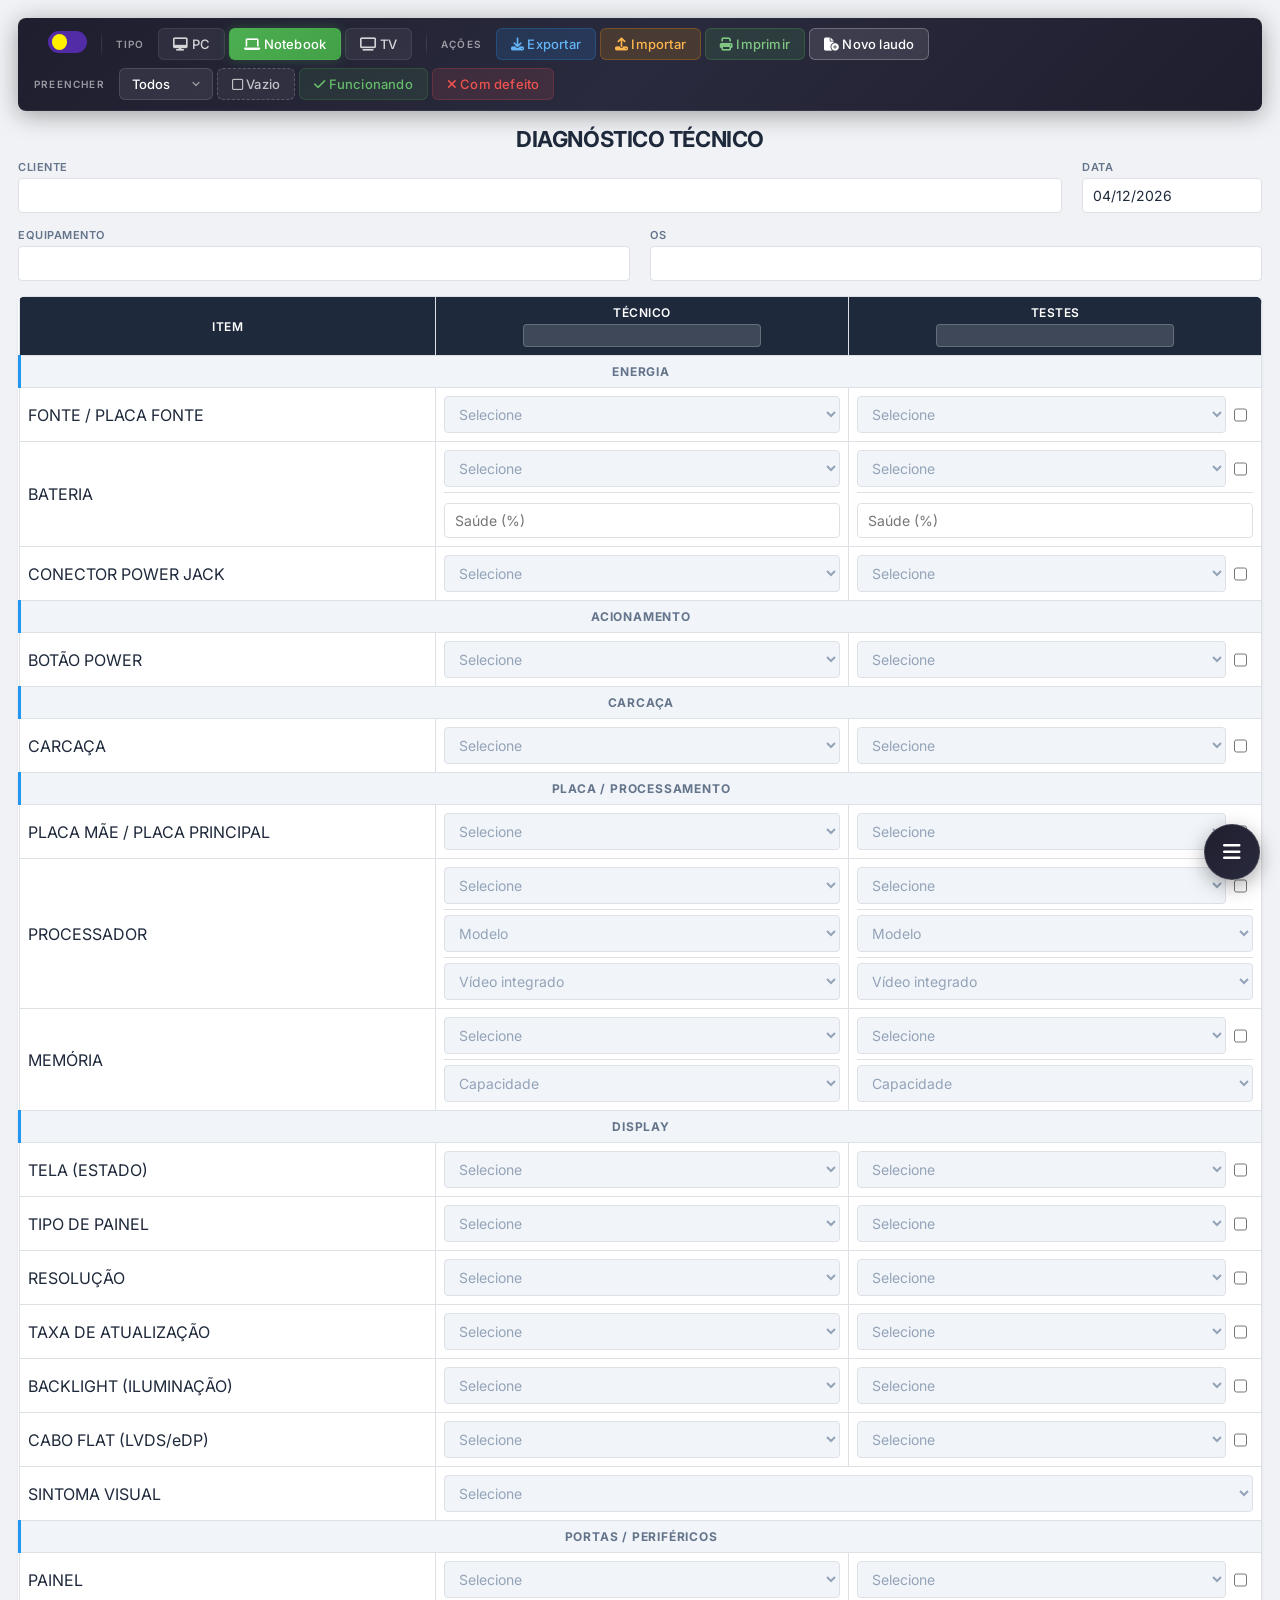
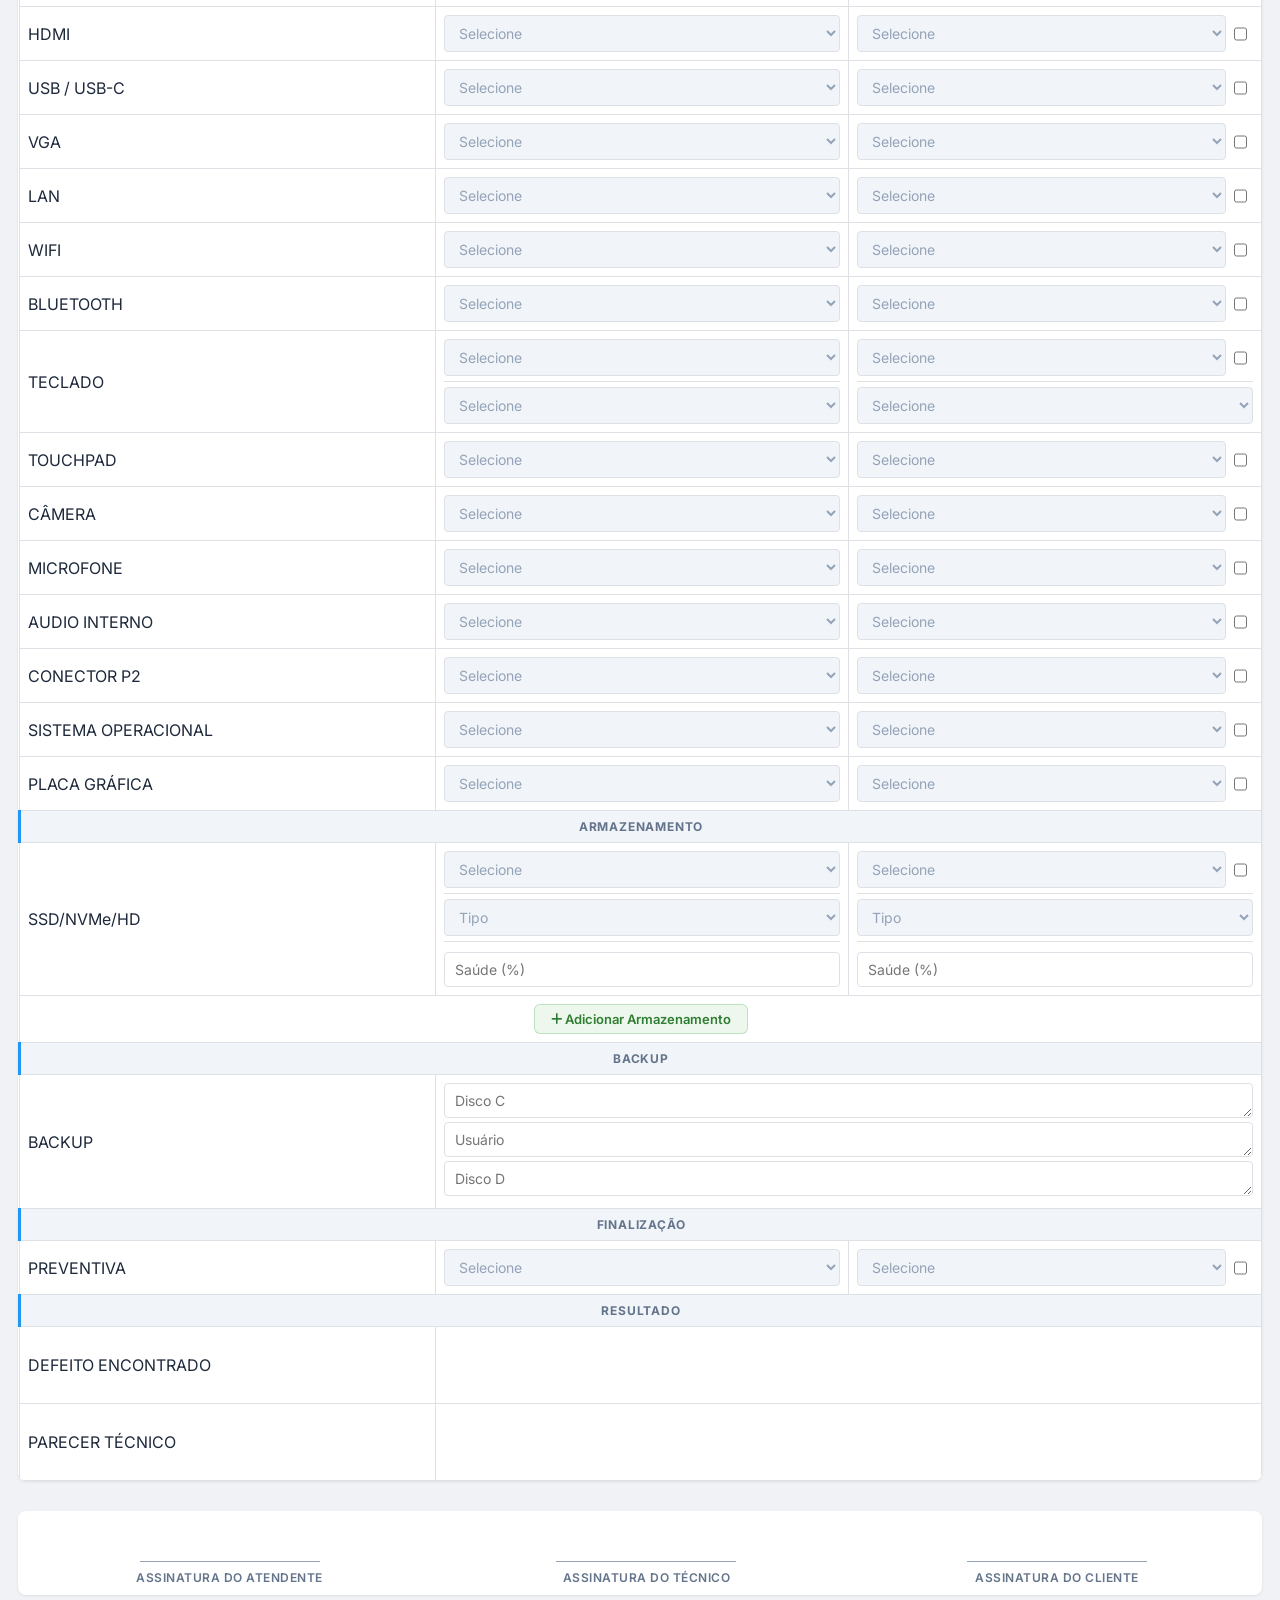
<file: index.html>
<!DOCTYPE html>
<html lang="pt-BR">

<head>


  <meta charset="UTF-8" />
  <meta name="viewport" content="width=device-width, initial-scale=1.0" />

  <title>Diagnóstico Técnico</title>
  
  <link rel="preconnect" href="https://fonts.googleapis.com">
  <link rel="preconnect" href="https://fonts.gstatic.com" crossorigin>
  <link href="https://fonts.googleapis.com/css2?family=Inter:wght@400;500;600;700&display=swap" rel="stylesheet">
  <link rel="stylesheet" href="https://cdnjs.cloudflare.com/ajax/libs/font-awesome/6.4.0/css/all.min.css">
  <link rel="stylesheet" href="style.css" />


</head>

<body>

  <!-- APP BAR (Oculta na impressão) -->
  <div class="app-bar" id="appBar">

    <!-- Grupo: Tema (Esquerda Total) -->
    <div class="app-bar-group app-bar-tema">
      <label class="switch" title="Trocar Tema">
        <input type="checkbox" id="themeSwitch" onchange="toggleDarkMode()">
        <span class="slider"></span>
      </label>
    </div>

    <div class="app-bar-separator"></div>

    <!-- Grupo: Tipo de Equipamento -->
    <div class="app-bar-group">
      <span class="app-bar-label">Tipo</span>
      <button onclick="mudarModo('pc')" id="btn-pc"><i class="fa-solid fa-desktop"></i> PC</button>
      <button onclick="mudarModo('notebook')" id="btn-notebook"><i class="fa-solid fa-laptop"></i> Notebook</button>
      <button onclick="mudarModo('tv')" id="btn-tv"><i class="fa-solid fa-tv"></i> TV</button>
    </div>

    <div class="app-bar-separator"></div>

    <!-- Grupo: Ações (Salvar, Imprimir, PDF) -->
    <div class="app-bar-group">
      <span class="app-bar-label">Ações</span>
      <button class="btn-exportar" onclick="exportarJSON()"><i class="fa-solid fa-download"></i> Exportar</button>
      <input type="file" id="importFile" accept=".json,.txt,application/json,text/plain" hidden onchange="importarJSON(event)">
      <button class="btn-importar" onclick="document.getElementById('importFile').click()"><i class="fa-solid fa-upload"></i> Importar</button>
      <button class="btn-imprimir" onclick="imprimir()"><i class="fa-solid fa-print"></i> Imprimir</button>
      <button class="btn-novo" onclick="novoLaudo()"><i class="fa-solid fa-file-circle-plus"></i> Novo laudo</button>
      
    </div>

    <div class="app-bar-separator"></div>

    <!-- Grupo: Preenchimento Rápido -->
    <div class="app-bar-group grow">
      <span id="appBarAviso" class="app-bar-aviso" hidden>
        <i class="fa-solid fa-triangle-exclamation"></i> Incompleto
      </span>
      <span class="app-bar-label">Preencher</span>
      <select id="colunaSelect" onchange="sincronizarColunaFab()">
        <option value="0">Todos</option>
        <option value="1">Técnico</option>
        <option value="2">Testes</option>
      </select>
      <button class="btn-vazio" onclick="preencherColunaApp('Selecione')"><i class="fa-regular fa-square"></i> Vazio</button>
      <button class="btn-ok" onclick="preencherColunaApp('Funcionando')"><i class="fa-solid fa-check"></i> Funcionando</button>
      <button class="btn-defeito" onclick="preencherColunaApp('Com defeito')"><i class="fa-solid fa-xmark"></i> Com defeito</button>
    </div>

  </div>

  <h1>DIAGNÓSTICO TÉCNICO</h1>

  <!-- DADOS DO CLIENTE -->
  <div class="topo">
    <div>
      <label>CLIENTE</label>
      <input type="text" class="save" id="clienteField" data-id="campo_1">
    </div>

    <div class="campo-data">
      <label>DATA</label>
      <input type="text" class="save" id="dataField" data-id="campo_data" inputmode="numeric" placeholder="dd/mm/aaaa" maxlength="10">
      <small class="campo-erro" id="dataErro" hidden>Data inválida</small>
    </div>
  </div>

  <div class="topo">
    <div>
      <label>EQUIPAMENTO</label>
      <input type="text" class="save" id="equipamentoField" data-id="campo_2">
    </div>

    <div>
      <label>OS</label>
      <input type="text" class="save" id="osField" data-id="campo_os" inputmode="numeric">
    </div>
  </div>

  <div class="table-responsive">
  <table>
    <thead>
      <tr>
        <th>ITEM</th>
        <th>
          <div class="label-tecnico"> TÉCNICO <input class="input-tecnico save" type="text" data-id="campo_tecnico_tecnico"> </div>
        </th>
        <th>
          <div class="label-tecnico"> TESTES <input class="input-tecnico save" type="text" data-id="campo_tecnico_testes"></div>
        </th>
      </tr>
    </thead>

    <tbody>

      <!-- ENERGIA -->
      <tr data-device="pc,notebook,tv">
        <td colspan="3" class="secao">ENERGIA</td>
      </tr>

      <tr data-device="pc,notebook,tv">
        <td>FONTE / PLACA FONTE</td>
        <td><select class="save" data-opt="opt1" data-id="campo_4"></select></td>
        <td><div class="teste-rapido-container"><select class="save" data-opt="opt1" data-id="campo_5"></select><input type="checkbox" class="save check-atendente" data-id="check_5" title="Checklist Testes"></div></td>
      </tr>

      <tr data-device="notebook">
        <td>BATERIA</td>
        <td>
          <select class="save" data-opt="opt1" data-id="campo_9"></select>
          <hr>
          <input type="text" class="save saude" placeholder="Saúde (%)" data-id="campo_10">
        </td>
        <td>
          <div class="teste-rapido-container"><select class="save" data-opt="opt1" data-id="campo_11"></select><input type="checkbox" class="save check-atendente" data-id="check_11" title="Checklist Testes"></div>
          <hr>
          <input type="text" class="save saude" placeholder="Saúde (%)" data-id="campo_13">
        </td>
      </tr>

      <tr data-device="notebook">
        <td>CONECTOR POWER JACK</td>
        <td><select class="save" data-opt="opt1" data-id="campo_15"></select></td>
        <td><div class="teste-rapido-container"><select class="save" data-opt="opt1" data-id="campo_16"></select><input type="checkbox" class="save check-atendente" data-id="check_16" title="Checklist Testes"></div></td>
      </tr>

      <!-- ACIONAMENTO -->
      <tr data-device="pc,notebook,tv">
        <td colspan="3" class="secao">ACIONAMENTO</td>
      </tr>

      <tr data-device="pc,notebook,tv">
        <td>BOTÃO POWER</td>
        <td><select class="save" data-opt="opt2" data-id="campo_19"></select></td>
        <td><div class="teste-rapido-container"><select class="save" data-opt="opt2" data-id="campo_20"></select><input type="checkbox" class="save check-atendente" data-id="check_20" title="Checklist Testes"></div></td>
      </tr>

      <!-- CARCAÇA -->
      <tr data-device="pc,notebook,tv">
        <td colspan="3" class="secao">CARCAÇA</td>
      </tr>

      <tr data-device="pc,notebook,tv">
        <td>CARCAÇA</td>
        <td><select class="save" data-opt="opt3" data-id="campo_23"></select></td>
        <td><div class="teste-rapido-container"><select class="save" data-opt="opt3" data-id="campo_24"></select><input type="checkbox" class="save check-atendente" data-id="check_24" title="Checklist Testes"></div></td>
      </tr>

      <!-- PLACA / PROCESSAMENTO -->
      <tr data-device="pc,notebook,tv">
        <td colspan="3" class="secao">PLACA / PROCESSAMENTO</td>
      </tr>

      <tr data-device="pc,notebook,tv">
        <td>PLACA MÃE / PLACA PRINCIPAL</td>
        <td><select class="save" data-opt="opt2" data-id="campo_27"></select></td>
        <td><div class="teste-rapido-container"><select class="save" data-opt="opt2" data-id="campo_28"></select><input type="checkbox" class="save check-atendente" data-id="check_28" title="Checklist Testes"></div></td>
      </tr>

      <tr data-device="pc,notebook">
        <td>PROCESSADOR</td>
        <td>
          <select class="save" data-opt="opt2" data-id="campo_33"></select>
          <hr>
          <select class="save" data-opt="opt4" data-id="campo_34"></select>
          <hr>
          <select class="save" data-opt="opt19" data-id="campo_35"></select>
        </td>
        <td>
          <div class="teste-rapido-container"><select class="save" data-opt="opt2" data-id="campo_36"></select><input type="checkbox" class="save check-atendente" data-id="check_36" title="Checklist Testes"></div>
          <hr>
          <select class="save" data-opt="opt4" data-id="campo_38"></select>
          <hr>
          <select class="save" data-opt="opt19" data-id="campo_39"></select>
        </td>
      </tr>

      <tr data-device="pc,notebook">
        <td>MEMÓRIA</td>
        <td>
          <select class="save" data-opt="opt2" data-id="campo_42"></select>
          <hr>
          <select class="save" data-opt="opt5" data-id="campo_43"></select>
        </td>
        <td>
          <div class="teste-rapido-container"><select class="save" data-opt="opt2" data-id="campo_44"></select><input type="checkbox" class="save check-atendente" data-id="check_44" title="Checklist Testes"></div>
          <hr>
          <select class="save" data-opt="opt5" data-id="campo_46"></select>
        </td>
      </tr>

      <!-- DISPLAY -->
      <tr data-device="notebook,tv">
        <td colspan="3" class="secao">DISPLAY</td>
      </tr>
      <tr data-device="notebook,tv">
        <td>TELA (ESTADO)</td>
        <td>
          <select class="save display-check" data-opt="opt6" data-id="campo_48"></select>
        </td>
        <td><div class="teste-rapido-container">
          <select class="save display-check" data-opt="opt6" data-id="campo_49"></select>
        <input type="checkbox" class="save check-atendente" data-id="check_49" title="Checklist Testes"></div></td>
      </tr>

      <tr data-device="notebook,tv">
        <td>TIPO DE PAINEL</td>
        <td>
          <select class="save" data-opt="opt7" data-id="campo_52"></select>
        </td>
        <td><div class="teste-rapido-container">
          <select class="save" data-opt="opt7" data-id="campo_53"></select>
        <input type="checkbox" class="save check-atendente" data-id="check_53" title="Checklist Testes"></div></td>
      </tr>

      <tr data-device="notebook,tv">
        <td>RESOLUÇÃO</td>
        <td>
          <select class="save" data-opt="opt8" data-id="campo_56"></select>
        </td>
        <td><div class="teste-rapido-container">
          <select class="save" data-opt="opt8" data-id="campo_57"></select>
        <input type="checkbox" class="save check-atendente" data-id="check_57" title="Checklist Testes"></div></td>
      </tr>

      <tr data-device="notebook,tv">
        <td>TAXA DE ATUALIZAÇÃO</td>
        <td>
          <select class="save" data-opt="opt9" data-id="campo_60"></select>
        </td>
        <td><div class="teste-rapido-container">
          <select class="save" data-opt="opt9" data-id="campo_61"></select>
        <input type="checkbox" class="save check-atendente" data-id="check_61" title="Checklist Testes"></div></td>
      </tr>

      <tr data-device="notebook,tv">
        <td>BACKLIGHT (ILUMINAÇÃO)</td>
        <td><select class="save display-check" data-opt="opt10" data-id="campo_64"></select></td>
        <td><div class="teste-rapido-container"><select class="save display-check" data-opt="opt10" data-id="campo_65"></select><input type="checkbox" class="save check-atendente" data-id="check_65" title="Checklist Testes"></div></td>
      </tr>

      <tr data-device="tv">
        <td>BARRA DE LEDS</td>
        <td><select class="save display-check" data-opt="opt11" data-id="campo_68"></select></td>
        <td><div class="teste-rapido-container"><select class="save display-check" data-opt="opt11" data-id="campo_69"></select><input type="checkbox" class="save check-atendente" data-id="check_69" title="Checklist Testes"></div></td>
      </tr>

      <tr data-device="notebook,tv">
        <td>CABO FLAT (LVDS/eDP)</td>
        <td><select class="save display-check" data-opt="opt12" data-id="campo_72"></select></td>
        <td><div class="teste-rapido-container"><select class="save display-check" data-opt="opt12" data-id="campo_73"></select><input type="checkbox" class="save check-atendente" data-id="check_73" title="Checklist Testes"></div></td>
      </tr>

      <tr data-device="notebook,tv">
        <td>SINTOMA VISUAL</td>
        <td colspan="2">
          <select class="save display-check" data-opt="opt13" data-id="campo_75"></select>
        </td>
      </tr>

      <!-- PORTAS / PERIFÉRICOS -->
      <tr data-device="pc,notebook,tv">
        <td colspan="3" class="secao">PORTAS / PERIFÉRICOS</td>
      </tr>


      <tr data-device="pc,notebook,tv">
        <td>PAINEL</td>
        <td><select class="save" data-opt="opt1" data-id="campo_77"></select></td>
        <td><div class="teste-rapido-container"><select class="save" data-opt="opt1" data-id="campo_78"></select><input type="checkbox" class="save check-atendente" data-id="check_78" title="Checklist Testes"></div></td>

      </tr>

      <tr data-device="pc,notebook,tv">
        <td>HDMI</td>
        <td><select class="save" data-opt="opt1" data-id="campo_77h"></select></td>
        <td><div class="teste-rapido-container"><select class="save" data-opt="opt1" data-id="campo_78h"></select><input type="checkbox" class="save check-atendente" data-id="check_78h" title="Checklist Testes"></div></td>
      </tr>

      <tr data-device="pc,notebook,tv">
        <td>USB / USB-C</td>
        <td><select class="save" data-opt="opt1" data-id="campo_81"></select></td>
        <td><div class="teste-rapido-container"><select class="save" data-opt="opt1" data-id="campo_82"></select><input type="checkbox" class="save check-atendente" data-id="check_82" title="Checklist Testes"></div></td>
      </tr>

      <tr data-device="pc,notebook">
        <td>VGA</td>
        <td><select class="save" data-opt="opt1" data-id="campo_85"></select></td>
        <td><div class="teste-rapido-container"><select class="save" data-opt="opt1" data-id="campo_86"></select><input type="checkbox" class="save check-atendente" data-id="check_86" title="Checklist Testes"></div></td>
      </tr>
      <tr data-device="pc,notebook">
        <td>LAN</td>
        <td><select class="save" data-opt="opt1" data-id="campo_89"></select></td>
        <td><div class="teste-rapido-container"><select class="save" data-opt="opt1" data-id="campo_90"></select><input type="checkbox" class="save check-atendente" data-id="check_90" title="Checklist Testes"></div></td>
      </tr>

      <tr data-device="pc,notebook">
        <td>WIFI</td>
        <td><select class="save" data-opt="opt1" data-id="campo_93"></select></td>
        <td><div class="teste-rapido-container"><select class="save" data-opt="opt1" data-id="campo_94"></select><input type="checkbox" class="save check-atendente" data-id="check_94" title="Checklist Testes"></div></td>
      </tr>

      <tr data-device="pc,notebook">
        <td>BLUETOOTH</td>
        <td><select class="save" data-opt="opt1" data-id="campo_97"></select></td>
        <td><div class="teste-rapido-container"><select class="save" data-opt="opt1" data-id="campo_98"></select><input type="checkbox" class="save check-atendente" data-id="check_98" title="Checklist Testes"></div></td>
      </tr>


      <tr data-device="notebook">
        <td>TECLADO</td>
        <td>
          <select class="save" data-opt="opt1" data-id="campo_102"></select>
          <hr>
          <select class="save" data-opt="opt15" data-id="campo_103"></select>
        </td>
        <td>
          <div class="teste-rapido-container"><select class="save" data-opt="opt1" data-id="campo_104"></select><input type="checkbox" class="save check-atendente" data-id="check_104" title="Checklist Testes"></div>
          <hr>
          <select class="save" data-opt="opt15" data-id="campo_106"></select>
        </td>
      </tr>

      <tr data-device="notebook">
        <td>TOUCHPAD</td>
        <td><select class="save" data-opt="opt1" data-id="campo_108"></select></td>
        <td><div class="teste-rapido-container"><select class="save" data-opt="opt1" data-id="campo_109"></select><input type="checkbox" class="save check-atendente" data-id="check_109" title="Checklist Testes"></div></td>
      </tr>

      <tr data-device="notebook">
        <td>CÂMERA</td>
        <td><select class="save" data-opt="opt1" data-id="campo_112"></select></td>
        <td><div class="teste-rapido-container"><select class="save" data-opt="opt1" data-id="campo_113"></select><input type="checkbox" class="save check-atendente" data-id="check_113" title="Checklist Testes"></div></td>
      </tr>

      <tr data-device="notebook">
        <td>MICROFONE</td>
        <td><select class="save" data-opt="opt1" data-id="campo_116"></select></td>
        <td><div class="teste-rapido-container"><select class="save" data-opt="opt1" data-id="campo_117"></select><input type="checkbox" class="save check-atendente" data-id="check_117" title="Checklist Testes"></div></td>
      </tr>

      <tr data-device="notebook,tv">
        <td>AUDIO INTERNO</td>
        <td><select class="save" data-opt="opt1" data-id="campo_120"></select></td>
        <td><div class="teste-rapido-container"><select class="save" data-opt="opt1" data-id="campo_121"></select><input type="checkbox" class="save check-atendente" data-id="check_121" title="Checklist Testes"></div></td>
      </tr>

      <tr data-device="pc,notebook,tv">
        <td>CONECTOR P2</td>
        <td><select class="save" data-opt="opt1" data-id="campo_124"></select></td>
        <td><div class="teste-rapido-container"><select class="save" data-opt="opt1" data-id="campo_125"></select><input type="checkbox" class="save check-atendente" data-id="check_125" title="Checklist Testes"></div></td>
      </tr>

      <tr data-device="pc,notebook">
        <td>SISTEMA OPERACIONAL</td>
        <td><select class="save" data-opt="opt16" data-id="campo_128"></select></td>
        <td><div class="teste-rapido-container"><select class="save" data-opt="opt16" data-id="campo_129"></select><input type="checkbox" class="save check-atendente" data-id="check_129" title="Checklist Testes"></div></td>
      </tr>

      <!-- PLACA GRÁFICA -->
      <tr data-device="pc,notebook">
        <td>PLACA GRÁFICA</td>
        <td><select class="save" data-opt="opt1" data-id="campo_132"></select></td>
        <td><div class="teste-rapido-container"><select class="save" data-opt="opt1" data-id="campo_133"></select><input type="checkbox" class="save check-atendente" data-id="check_133" title="Checklist Testes"></div></td>
      </tr>

      <!-- ARMAZENAMENTO -->
      <tr data-device="pc,notebook">
        <td colspan="3" class="secao">ARMAZENAMENTO</td>
      </tr>

      <tr data-device="pc,notebook" class="armazenamento-row">
        <td>SSD/NVMe/HD</td>
        <td>
          <select class="save" data-opt="opt1" data-id="campo_138"></select>
          <hr>
          <select class="save" data-opt="opt17" data-id="campo_139"></select>
          <hr>
          <input type="text" class="save saude" placeholder="Saúde (%)" data-id="campo_140">
        </td>
        <td>
          <div class="teste-rapido-container"><select class="save" data-opt="opt1" data-id="campo_141"></select><input type="checkbox" class="save check-atendente" data-id="check_141" title="Checklist Testes"></div>
          <hr>
          <select class="save" data-opt="opt17" data-id="campo_143"></select>
          <hr>
          <input type="text" class="save saude" placeholder="Saúde (%)" data-id="campo_144">
        </td>
      </tr>

      <tr data-device="pc,notebook" class="armazenamento-btn-row no-print">
        <td colspan="3" class="armazenamento-acoes">
          <button type="button" class="btn-add-armazenamento" onclick="adicionarArmazenamento()"><i class="fa-solid fa-plus"></i> Adicionar Armazenamento</button>
          <button type="button" class="btn-remove-armazenamento" id="btnRemoverArmazenamento" onclick="removerArmazenamento()" hidden><i class="fa-solid fa-minus"></i> Remover Último</button>
        </td>
      </tr>

      <!-- BACKUP -->
      <tr data-device="pc,notebook">
        <td colspan="3" class="secao">BACKUP</td>
      </tr>

      <tr data-device="pc,notebook">
        <td>BACKUP</td>
        <td colspan="2">
          <textarea class="backup-input save" rows="2" placeholder="Disco C" data-id="campo_backup_c"></textarea>
          <textarea class="backup-input save" rows="2" placeholder="Usuário" data-id="campo_backup_usuario"></textarea>
          <textarea class="backup-input save" rows="2" placeholder="Disco D" data-id="campo_backup_d"></textarea>
        </td>
      </tr>

      <!-- FINALIZAÇÃO -->
      <tr data-device="pc,notebook,tv">
        <td colspan="3" class="secao">FINALIZAÇÃO</td>
      </tr>

      <tr data-device="pc,notebook,tv">
        <td>PREVENTIVA</td>
        <td><select class="save" data-opt="opt18" data-id="campo_146"></select></td>
        <td><div class="teste-rapido-container"><select class="save" data-opt="opt18" data-id="campo_147"></select><input type="checkbox" class="save check-atendente" data-id="check_147" title="Checklist Testes"></div></td>
      </tr>

      <!-- RESULTADO -->
      <tr data-device="pc,notebook,tv">
        <td colspan="3" class="secao">RESULTADO</td>
      </tr>

      <tr data-device="pc,notebook,tv">
        <td>DEFEITO ENCONTRADO</td>
        <td colspan="2">
          <div id="DEFEITOENCONTRADOField"></div>
        </td>
      </tr>

      <tr data-device="pc,notebook,tv">
        <td>PARECER TÉCNICO</td>
        <td colspan="2">
          <div id="PARECERTECNICOField" contenteditable="true" class="save"></div>
        </td>
      </tr>

    </tbody>
  </table>
  </div>

  <div id="avisosPendencia" class="avisos-pendencia" hidden></div>

  <!-- ASSINATURAS -->
  <div class="assinatura-area">
  <table>
    <tr>
      <td class="assinatura-celula">
        <div class="assinatura-linha"></div>
        <div class="assinatura-nome">ASSINATURA DO ATENDENTE</div>
      </td>
      <td class="assinatura-celula">
        <div class="assinatura-linha"></div>
        <div class="assinatura-nome">ASSINATURA DO TÉCNICO</div>
      </td>
      <td class="assinatura-celula">
        <div class="assinatura-linha"></div>
        <div class="assinatura-nome">ASSINATURA DO CLIENTE</div>
      </td>
    </tr>
  </table>
  </div>

  <!-- MENU FLUTUANTE (canto inferior direito) -->
  <div class="fab no-print" id="fab">
    <div class="fab-menu" id="fabMenu">
      <div class="fab-aviso"><i class="fa-solid fa-triangle-exclamation"></i> Laudo incompleto</div>

      <div class="fab-titulo">Preencher</div>
      <div class="fab-colunas">
        <button type="button" data-col="0" onclick="escolherColunaFab('0')">Todos</button>
        <button type="button" data-col="1" onclick="escolherColunaFab('1')">Técnico</button>
        <button type="button" data-col="2" onclick="escolherColunaFab('2')">Testes</button>
      </div>
      <div class="fab-preencher">
        <button type="button" class="fab-ok" onclick="preencherColunaApp('Funcionando')"><i class="fa-solid fa-check"></i> Funcionando</button>
        <button type="button" class="fab-defeito" onclick="preencherColunaApp('Com defeito')"><i class="fa-solid fa-xmark"></i> Com defeito</button>
        <button type="button" class="fab-vazio" onclick="preencherColunaApp('Selecione')"><i class="fa-regular fa-square"></i> Vazio</button>
      </div>

      <div class="fab-separador"></div>

      <button type="button" class="fab-item" onclick="fabAcao(imprimir)"><i class="fa-solid fa-print"></i> Imprimir</button>
      <button type="button" class="fab-item" onclick="fabAcao(exportarJSON)"><i class="fa-solid fa-download"></i> Exportar</button>
      <button type="button" class="fab-item" onclick="fabAcao(() => document.getElementById('importFile').click())"><i class="fa-solid fa-upload"></i> Importar</button>
      <button type="button" class="fab-item" onclick="fabAcao(novoLaudo)"><i class="fa-solid fa-file-circle-plus"></i> Novo laudo</button>
      <button type="button" class="fab-item" onclick="fabAcao(() => window.scrollTo({ top: 0, behavior: 'smooth' }))"><i class="fa-solid fa-arrow-up"></i> Voltar ao topo</button>
    </div>

    <button type="button" class="fab-botao" id="fabBotao" onclick="alternarFab()" aria-expanded="false" aria-controls="fabMenu" title="Menu">
      <i class="fa-solid fa-bars fab-icone-abrir"></i>
      <i class="fa-solid fa-xmark fab-icone-fechar"></i>
    </button>
  </div>

  <!-- MODAL DE AVISO -->
  <div class="modal-overlay" id="modalAviso">
    <div class="modal-box">
      <h3><i class="fa-solid fa-triangle-exclamation"></i> Atenção</h3>
      <p id="modalMsg">Existem observações em defeitos que serão apagadas. Deseja continuar?</p>
      <div class="modal-actions">
        <button class="modal-btn-cancel" onclick="fecharModal(false)">Cancelar</button>
        <button class="modal-btn-confirm" onclick="fecharModal(true)">Confirmar</button>
      </div>
    </div>
  </div>

  <script src="script.js"></script>

</body>

</html>
</file>
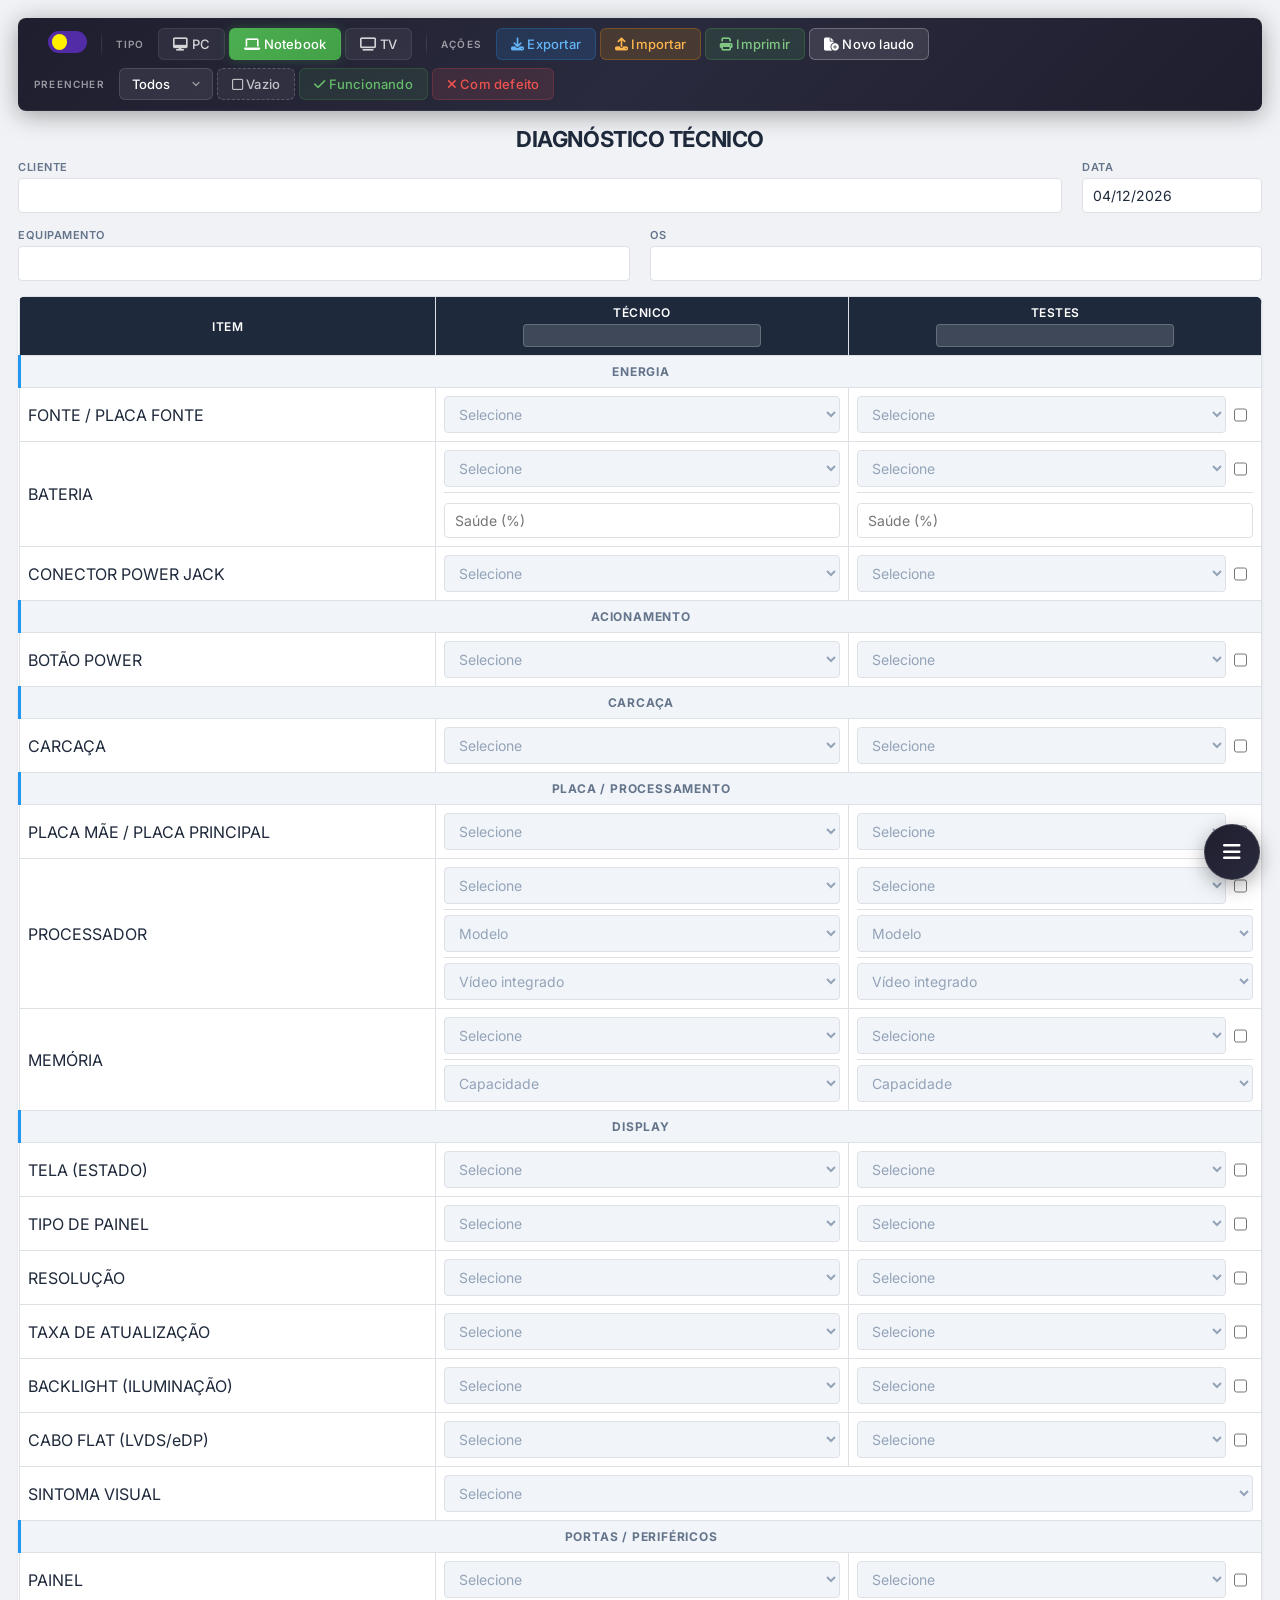
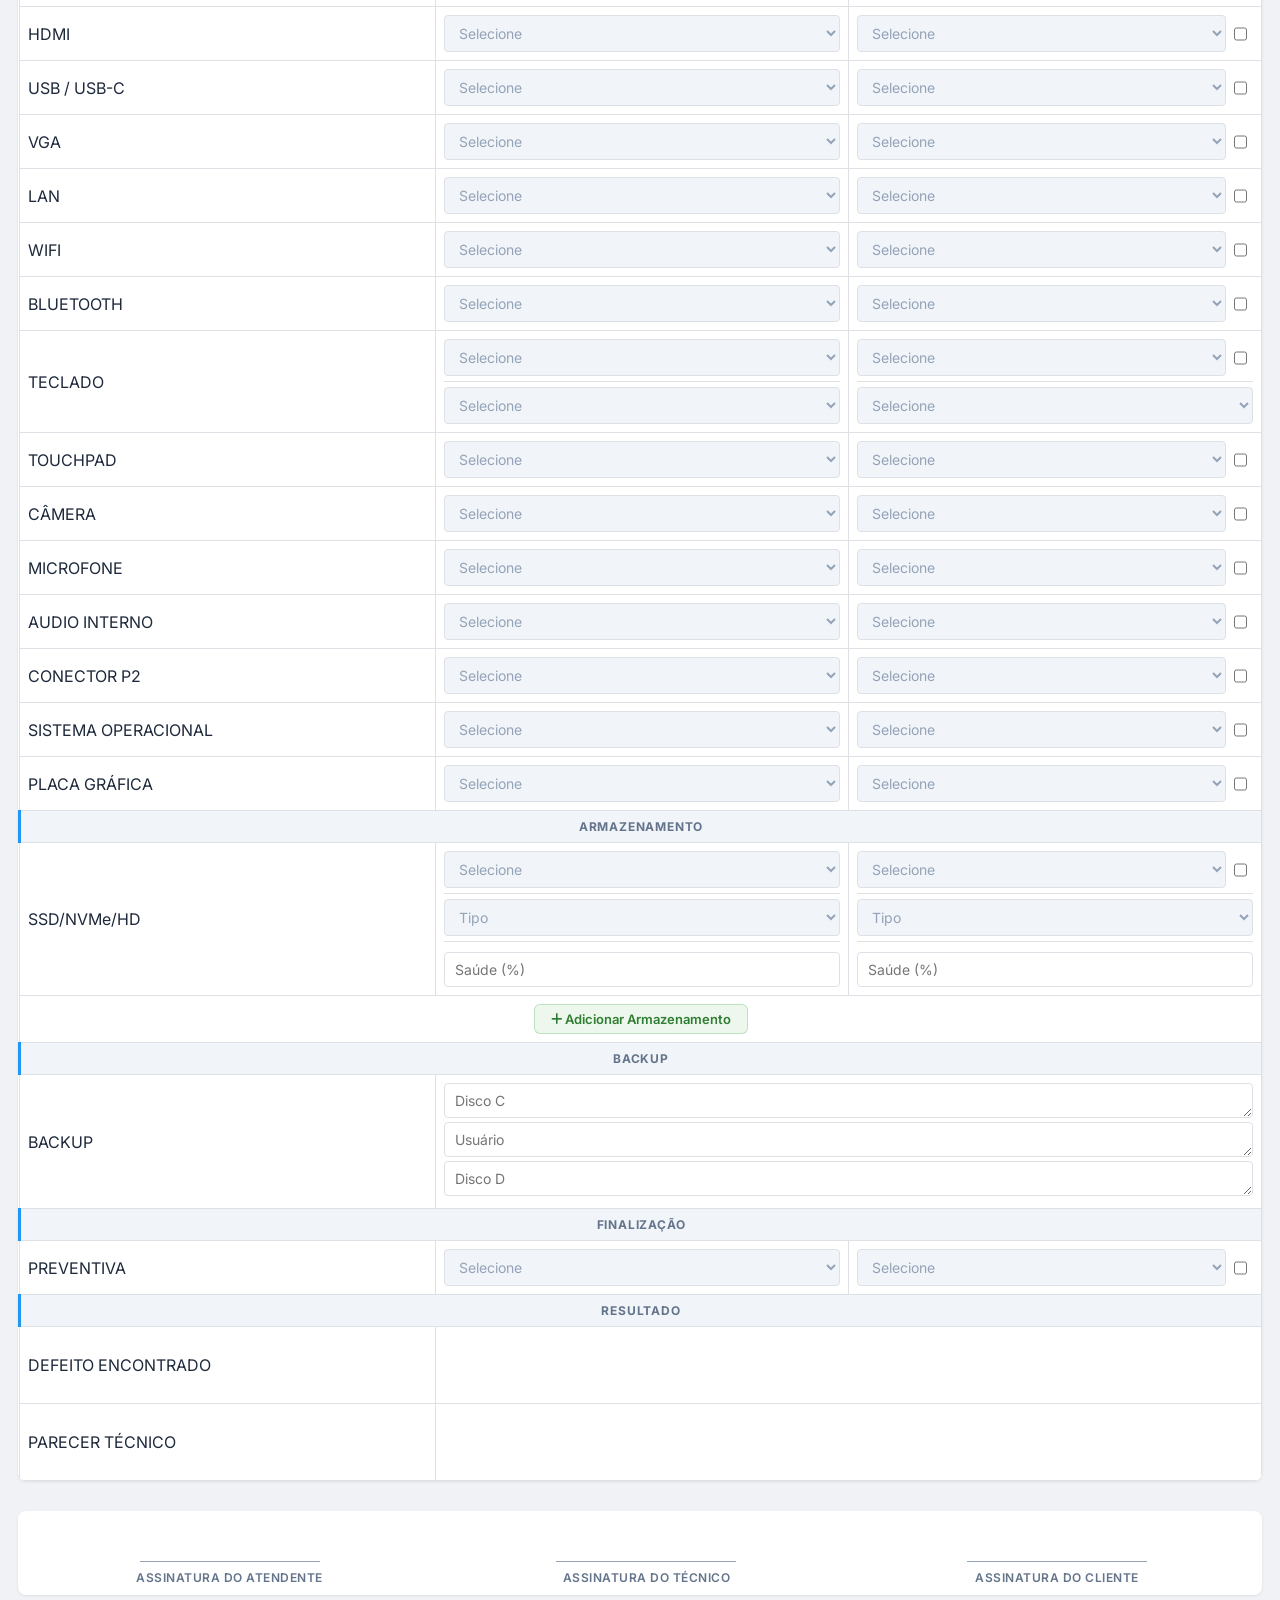
<file: Diagnóstico Técnico.HTML>
<!DOCTYPE html>
<html lang="pt-BR">

<head>


  <meta charset="UTF-8" />
  <meta name="viewport" content="width=device-width, initial-scale=1.0" />

  <title>Diagnóstico Técnico</title>
  
  <link rel="preconnect" href="https://fonts.googleapis.com">
  <link rel="preconnect" href="https://fonts.gstatic.com" crossorigin>
  <link href="https://fonts.googleapis.com/css2?family=Inter:wght@400;500;600;700&display=swap" rel="stylesheet">
  <link rel="stylesheet" href="https://cdnjs.cloudflare.com/ajax/libs/font-awesome/6.4.0/css/all.min.css">
  <style>
/* ====== VARIÃVEIS DE DESIGN ====== */
:root {
    /* Cores principais */
    --cor-primaria: #2196F3;
    --cor-sucesso: #4CAF50;
    --cor-perigo: #f44336;
    --cor-alerta: #ff9800;

    /* SuperfÃ­cies */
    --cor-fundo: #f0f2f5;
    --cor-superficie: #ffffff;
    --cor-secao: #f1f5f9;
    --cor-borda: #dde1e6;
    --cor-separador: #e0e0e0;

    /* Texto */
    --cor-texto: #1e293b;
    --cor-texto-secundario: #64748b;
    --cor-texto-claro: #94a3b8;

    /* CabeÃ§alho da tabela */
    --cor-cabecalho: #1e293b;
    --cor-cabecalho-texto: #ffffff;

    /* App Bar */
    --cor-appbar-inicio: #1e1e2e;
    --cor-appbar-fim: #2a2a3e;

    /* Sombras */
    --sombra-card: 0 1px 3px rgba(0, 0, 0, 0.08);
    --sombra-elevada: 0 4px 12px rgba(0, 0, 0, 0.1);

    /* EspaÃ§amento */
    --raio-borda: 8px;
    --raio-borda-sm: 4px;

    /* Foco */
    --cor-foco: rgba(33, 150, 243, 0.3);
}

/* ====== DARK MODE ====== */
body.dark-mode {
    --cor-fundo: #121218;
    --cor-superficie: #1e1e2a;
    --cor-secao: #252536;
    --cor-borda: #333348;
    --cor-separador: #333348;

    --cor-texto: #e2e8f0;
    --cor-texto-secundario: #94a3b8;
    --cor-texto-claro: #64748b;

    --cor-cabecalho: #161622;
    --cor-cabecalho-texto: #e2e8f0;

    --sombra-card: 0 1px 3px rgba(0, 0, 0, 0.3);
    --sombra-elevada: 0 4px 12px rgba(0, 0, 0, 0.4);
}

/* ====== RESET E BASE ====== */
*, *::before, *::after {
    box-sizing: border-box;
}

body {
    font-family: 'Inter', Arial, sans-serif;
    padding: 20px;
    padding-top: 80px;
    background: var(--cor-fundo);
    color: var(--cor-texto);
}

h1 {
    margin-bottom: 8px;
    font-size: 22px;
    font-weight: 700;
    color: var(--cor-texto);
    letter-spacing: -0.02em;
    text-align: center;
}

.topo {
    display: flex;
    gap: 20px;
    margin-bottom: 15px;
}

.topo div {
    flex: 1;
}

.topo .campo-data {
    flex: 0 0 180px;
}

.topo input.invalido {
    border-color: var(--cor-perigo);
    box-shadow: 0 0 0 3px rgba(244, 67, 54, 0.15);
}

.campo-erro {
    display: block;
    margin-top: 4px;
    font-size: 12px;
    font-weight: 600;
    color: var(--cor-perigo);
}

label {
    font-weight: 600;
    display: block;
    margin-bottom: 4px;
    font-size: 11px;
    text-transform: uppercase;
    letter-spacing: 0.5px;
    color: var(--cor-texto-secundario);
}

input,
select,
textarea {
    width: 100%;
    padding: 8px 10px;
    border: 1px solid var(--cor-borda);
    border-radius: var(--raio-borda-sm);
    box-sizing: border-box;
    font-family: 'Inter', Arial, sans-serif;
    font-size: 14px;
    color: var(--cor-texto);
    background: var(--cor-superficie);
    transition: border-color 0.2s, box-shadow 0.2s;
}

input:focus,
select:focus,
textarea:focus {
    outline: none;
    border-color: var(--cor-primaria);
    box-shadow: 0 0 0 3px var(--cor-foco);
}

[hidden] {
    display: none !important;
}

/* Campo "SaÃºde (%)" abaixo dos selects */
.saude {
    margin-top: 5px;
}

input[type="checkbox"] {
    width: auto;
    margin-right: 6px;
}

/* Checkbox de Teste RÃƒÂ¡pido / Checklist na coluna Testes */
.teste-rapido-container {
    display: flex;
    align-items: center;
    gap: 8px;
    width: 100%;
}

.teste-rapido-container select,
.teste-rapido-container input[type="text"] {
    flex: 1;
    min-width: 0;
}

.check-atendente {
    flex-shrink: 0;
    width: 16px;
    height: 16px;
    cursor: pointer;
    accent-color: var(--cor-primaria);
    margin: 0;
}

textarea {
    field-sizing: content;
    resize: vertical;
    min-height: 2.5em;
}

.label-tecnico {
    display: flex;
    align-items: center;
    justify-content: center;
    flex-direction: column;
}

.input-tecnico {
    padding: 3px 6px;
    width: 60%;
    border-radius: var(--raio-borda-sm);
    box-sizing: border-box;
    text-align: center;
    font-size: 12px;
    margin-top: 4px;
    background: rgba(255, 255, 255, 0.15);
    border: 1px solid rgba(255, 255, 255, 0.2);
    color: var(--cor-cabecalho-texto);
}

.input-tecnico:focus {
    background: rgba(255, 255, 255, 0.25);
    border-color: rgba(255, 255, 255, 0.4);
    box-shadow: 0 0 0 2px rgba(255, 255, 255, 0.1);
}

/* ====== TABELA ====== */
table {
    width: 100%;
    border-collapse: collapse;
    margin-top: 15px;
    background: var(--cor-superficie);
    border-radius: var(--raio-borda);
    overflow: hidden;
    box-shadow: var(--sombra-card);
}

th,
td {
    border: 1px solid var(--cor-borda);
    padding: 8px;
    text-align: left;
}

th {
    background: var(--cor-cabecalho);
    color: var(--cor-cabecalho-texto);
    text-align: center;
    font-size: 12px;
    text-transform: uppercase;
    letter-spacing: 0.5px;
    font-weight: 600;
}

.secao {
    background: var(--cor-secao);
    font-weight: 700;
    text-align: center;
    font-size: 12px;
    text-transform: uppercase;
    letter-spacing: 0.8px;
    color: var(--cor-texto-secundario);
    border-left: 3px solid var(--cor-primaria);
}

hr {
    margin: 5px 0;
    background-color: var(--cor-separador);
    border: 0;
    height: 1px;
}

/* ====== BOTÃ•ES ARMAZENAMENTO ====== */
.table-responsive .armazenamento-acoes {
    text-align: center;
    padding: 4px;
}

.btn-add-armazenamento,
.btn-remove-armazenamento {
    margin: 4px 6px;
    padding: 6px 16px;
    font-size: 13px;
    font-weight: 600;
    font-family: 'Inter', Arial, sans-serif;
    border-radius: 6px;
    cursor: pointer;
    border: 1px solid;
    transition: all 0.2s ease;
}

.btn-add-armazenamento {
    background: rgba(76, 175, 80, 0.1);
    color: #2e7d32;
    border-color: rgba(76, 175, 80, 0.3);
}

.btn-add-armazenamento:hover {
    background: rgba(76, 175, 80, 0.2);
    border-color: rgba(76, 175, 80, 0.5);
    box-shadow: 0 2px 8px rgba(76, 175, 80, 0.15);
}

.btn-remove-armazenamento {
    background: rgba(244, 67, 54, 0.1);
    color: #c62828;
    border-color: rgba(244, 67, 54, 0.3);
}

.btn-remove-armazenamento:hover {
    background: rgba(244, 67, 54, 0.2);
    border-color: rgba(244, 67, 54, 0.5);
    box-shadow: 0 2px 8px rgba(244, 67, 54, 0.15);
}

button {
    margin-top: 15px;
    padding: 10px 15px;
    border: none;
    border-radius: 5px;
    cursor: pointer;
}

/* ====== SWITCH TEMA (DARK/LIGHT) ====== */
.switch {
  font-size: 11px;
  position: relative;
  display: inline-block;
  width: 3.5em;
  height: 2em;
}

.switch input {
  opacity: 0;
  width: 0;
  height: 0;
}

.switch .slider {
  --background: #522ba7; /* Fundo claro (Sol) */
  position: absolute;
  cursor: pointer;
  top: 0;
  left: 0;
  right: 0;
  bottom: 0;
  background-color: var(--background);
  transition: .5s;
  border-radius: 30px;
}

.switch .slider:before {
  position: absolute;
  content: "";
  height: 1.4em;
  width: 1.4em;
  border-radius: 50%;
  left: 10%;
  bottom: 15%;
  /* Sombra cobrindo todo o cÃ­rculo para fazer o Sol */
  box-shadow: inset 15px -4px 0px 15px #fff000;
  background: var(--background);
  transition: .5s;
}

.switch input:checked + .slider {
  background-color: #28096b; /* Fundo escuro (Lua) */
}

.switch input:checked + .slider:before {
  transform: translateX(100%);
  /* Sombra parcial para formar a Lua crescente */
  box-shadow: inset 8px -4px 0px 0px #fff000;
}

/* ====== APP BAR ====== */
.app-bar {
    display: flex;
    align-items: center;
    gap: 0;
    background: linear-gradient(135deg, var(--cor-appbar-inicio) 0%, var(--cor-appbar-fim) 50%, var(--cor-appbar-inicio) 100%);
    position: fixed;
    top: 0;
    left: 0;
    right: 0;
    z-index: 1000;
    box-shadow: 0 4px 24px rgba(0, 0, 0, 0.35);
    height: 56px;
    border-bottom: 1px solid rgba(255, 255, 255, 0.06);
}

.app-bar-group {
    display: flex;
    align-items: center;
    gap: 4px;
    padding: 0 16px;
    height: 100%;
}

.app-bar-group.grow {
    flex: 1;
    justify-content: flex-end;
}

.app-bar-group.app-bar-tema {
    padding-left: 20px;
}

.app-bar-aviso {
    display: inline-block;
    white-space: nowrap;
    margin-right: 10px;
    padding: 4px 8px;
    font-size: 14px;
    font-weight: bold;
    color: #f44336;
    background: rgba(244, 67, 54, 0.1);
    border: 1px solid rgba(244, 67, 54, 0.3);
    border-radius: 4px;
}




.app-bar-label {
    font-size: 10px;
    font-weight: 600;
    color: rgba(255, 255, 255, 0.55);
    text-transform: uppercase;
    letter-spacing: 1.2px;
    margin-right: 10px;
    white-space: nowrap;
    user-select: none;
}

.app-bar-separator {
    width: 1px;
    height: 28px;
    background: linear-gradient(180deg, transparent, rgba(255, 255, 255, 0.12), transparent);
    flex-shrink: 0;
}

.app-bar button {
    background: rgba(255, 255, 255, 0.06);
    color: rgba(255, 255, 255, 0.8);
    margin-top: 0;
    border: 1px solid rgba(255, 255, 255, 0.08);
    font-size: 13px;
    font-weight: 500;
    font-family: 'Inter', Arial, sans-serif;
    padding: 7px 14px;
    border-radius: 6px;
    transition: all 0.2s ease;
    cursor: pointer;
    white-space: nowrap;
    letter-spacing: 0.2px;
}

.app-bar button:hover {
    background: rgba(255, 255, 255, 0.12);
    color: #fff;
    border-color: rgba(255, 255, 255, 0.18);
    transform: translateY(-1px);
    box-shadow: 0 2px 8px rgba(0, 0, 0, 0.2);
}

.app-bar button:focus-visible {
    outline: 2px solid var(--cor-primaria);
    outline-offset: 2px;
}

.app-bar button:active {
    transform: translateY(0px);
    box-shadow: none;
}

.app-bar button.active {
    background: linear-gradient(135deg, #4CAF50, #43A047);
    border-color: rgba(76, 175, 80, 0.4);
    color: #fff;
    box-shadow: 0 0 12px rgba(76, 175, 80, 0.3);
}

/* BotÃµes de aÃ§Ã£o na app-bar */
.btn-exportar {
    background: rgba(33, 150, 243, 0.15) !important;
    color: #64b5f6 !important;
    border-color: rgba(33, 150, 243, 0.25) !important;
}

.btn-exportar:hover {
    background: rgba(33, 150, 243, 0.3) !important;
    color: #90caf9 !important;
}

.btn-importar {
    background: rgba(255, 152, 0, 0.15) !important;
    color: #ffb74d !important;
    border-color: rgba(255, 152, 0, 0.25) !important;
}

.btn-importar:hover {
    background: rgba(255, 152, 0, 0.3) !important;
    color: #ffd54f !important;
}

.btn-imprimir {
    background: rgba(76, 175, 80, 0.15) !important;
    color: #81c784 !important;
    border-color: rgba(76, 175, 80, 0.25) !important;
}

.btn-imprimir:hover {
    background: rgba(76, 175, 80, 0.3) !important;
    color: #a5d6a7 !important;
}

.btn-novo {
    background: rgba(255, 255, 255, 0.1) !important;
    color: #fff !important;
    border-color: rgba(255, 255, 255, 0.25) !important;
}

.btn-novo:hover {
    background: rgba(255, 255, 255, 0.2) !important;
}

.app-bar button.btn-vazio {
    background: rgba(255, 255, 255, 0.06);
    color: rgba(255, 255, 255, 0.7);
    border: 1px dashed rgba(255, 255, 255, 0.2);
}

.app-bar button.btn-vazio:hover {
    background: rgba(255, 255, 255, 0.1);
    color: rgba(255, 255, 255, 0.95);
    border-style: solid;
}

.app-bar button.btn-ok {
    background: rgba(76, 175, 80, 0.12);
    color: #66bb6a;
    border-color: rgba(76, 175, 80, 0.2);
}

.app-bar button.btn-ok:hover {
    background: rgba(76, 175, 80, 0.25);
    color: #81c784;
    border-color: rgba(76, 175, 80, 0.4);
    box-shadow: 0 0 12px rgba(76, 175, 80, 0.15);
}

.app-bar button.btn-defeito {
    background: rgba(239, 83, 80, 0.12);
    color: #ef5350;
    border-color: rgba(239, 83, 80, 0.2);
}

.app-bar button.btn-defeito:hover {
    background: rgba(239, 83, 80, 0.25);
    color: #e57373;
    border-color: rgba(239, 83, 80, 0.4);
    box-shadow: 0 0 12px rgba(239, 83, 80, 0.15);
}

.app-bar select {
    background: rgba(255, 255, 255, 0.08);
    color: #fff;
    border: 1px solid rgba(255, 255, 255, 0.12);
    border-radius: 6px;
    padding: 7px 30px 7px 12px;
    font-size: 13px;
    font-weight: 500;
    font-family: 'Inter', Arial, sans-serif;
    cursor: pointer;
    transition: all 0.2s ease;
    appearance: none;
    -webkit-appearance: none;
    -moz-appearance: none;
    background-image: url("data:image/svg+xml,%3Csvg xmlns='http://www.w3.org/2000/svg' width='12' height='12' viewBox='0 0 24 24' fill='none' stroke='rgba(255,255,255,0.5)' stroke-width='2.5' stroke-linecap='round' stroke-linejoin='round'%3E%3Cpath d='M6 9l6 6 6-6'/%3E%3C/svg%3E");
    background-repeat: no-repeat;
    background-position: right 10px center;
    width: auto;
}

.app-bar select:hover {
    background-color: rgba(255, 255, 255, 0.14);
    border-color: rgba(255, 255, 255, 0.22);
}

.app-bar select:focus {
    outline: none;
    border-color: rgba(100, 180, 255, 0.5);
    box-shadow: 0 0 0 2px rgba(100, 180, 255, 0.2);
}

.app-bar select option {
    background: #2a2a3e;
    color: #fff;
}

/* ====== IMPRESSÃƒO ====== */
@media print {
    /* ForÃ§ar modo claro na impressÃ£o, independente do tema ativo */
    body, body.dark-mode {
        --cor-fundo: #f0f2f5;
        --cor-superficie: #ffffff;
        --cor-secao: #f1f5f9;
        --cor-borda: #dde1e6;
        --cor-separador: #e0e0e0;
        --cor-texto: #1e293b;
        --cor-texto-secundario: #64748b;
        --cor-texto-claro: #94a3b8;
        --cor-cabecalho: #1e293b;
        --cor-cabecalho-texto: #ffffff;
        --cor-perigo: #f44336;
        --cor-alerta: #ff9800;
        --sombra-card: none;
        --sombra-elevada: none;
    }

    button,
    .app-bar,
    title,
    .no-print,
    .avisos-pendencia,
    #appBarAviso {
        display: none !important;
    }

    input,
    select,
    textarea {
        border: none !important;
        background: transparent !important;
        appearance: none;
        -webkit-appearance: none;
        -moz-appearance: none;
    }

    .topo input {
        padding: 0px;
        border-bottom: 1px solid #000 !important;
        border-radius: 0px !important;
    }

    .backup-input {
        border: 1px solid #ccc !important;
    }

    body {
        background: #fff;
        padding-top: 0 !important;
        padding-bottom: 0 !important;
        transform: scale(0.98);
        transform-origin: top center;
        color: #000;
    }

    /* Comprimir a tabela para caber em 1 pÃ¡gina sempre */
    table th, table td {
        padding: 4px 6px !important;
        font-size: 11px !important;
        line-height: 1.2 !important;
    }

    .secao {
        padding: 4px !important;
        font-size: 11px !important;
    }

    .assinatura-linha {
        margin: 25px auto 4px !important; /* Menos espaÃ§o vazio na assinatura */
    }

    h1 {
        font-size: 16px !important;
        margin-bottom: 4px !important;
    }

    select[data-print-hide-text] {
        color: transparent !important;
    }

    .defeito-obs-row[data-print-hide],
    .input-tecnico[data-print-hide] {
        display: none !important;
    }

    .defeito-obs-input {
        border: none !important;
        background: transparent !important;
        padding: 0 !important;
    }

    .input-tecnico {
        color: inherit !important;
    }

    .table-responsive {
        overflow-x: visible !important;
        box-shadow: none !important;
    }
}

/* ====== CAMPOS CONTENTEDITABLE (Parecer TÃ©cnico / Defeito Encontrado) ====== */
#PARECERTECNICOField,
#DEFEITOENCONTRADOField {
    min-height: 60px;
    word-wrap: break-word;
    overflow-wrap: anywhere;
    word-break: break-word;
    white-space: pre-wrap;
    max-width: 100%;
    line-height: 1.5;
}

/* ====== DEFEITOS ENCONTRADOS ====== */
.defeito-card {
    padding: 10px 14px;
    margin-bottom: 6px;
    font-size: 14px;
    line-height: 1.5;
    display: flex;
    flex-direction: column;
    gap: 4px;
    border-left: 3px solid var(--cor-perigo);
    background: rgba(244, 67, 54, 0.03);
    border-radius: 0 var(--raio-borda-sm) var(--raio-borda-sm) 0;
}

.defeito-card .defeito-texto {
    color: var(--cor-texto);
}

.defeito-card .defeito-extra {
    font-size: 12px;
    color: var(--cor-texto-secundario);
    font-style: italic;
}

.defeito-card .defeito-obs-row {
    display: flex;
    align-items: flex-start;
    gap: 6px;
    margin-top: 2px;
}

.defeito-card .defeito-obs-row strong {
    color: var(--cor-texto-secundario);
    white-space: nowrap;
    font-size: 13px;
    padding-top: 4px;
}

.defeito-card .defeito-obs-input {
    flex: 1;
    border: 1px dashed var(--cor-borda);
    border-radius: var(--raio-borda-sm);
    padding: 3px 8px;
    font-size: 13px;
    background: var(--cor-superficie);
    outline: none;
    transition: border-color 0.2s;
    word-wrap: break-word;
    overflow-wrap: break-word;
    white-space: pre-wrap;
    resize: vertical;
    min-height: 28px;
    font-family: inherit;
}

.defeito-card .defeito-obs-input:focus {
    border-color: var(--cor-alerta);
    border-style: solid;
    box-shadow: 0 0 0 2px rgba(255, 152, 0, 0.15);
}

/* ====== MODAL ====== */
.modal-overlay {
    display: none;
    position: fixed;
    top: 0;
    left: 0;
    right: 0;
    bottom: 0;
    background: rgba(0, 0, 0, 0.5);
    z-index: 2000;
    justify-content: center;
    align-items: center;
    backdrop-filter: blur(4px);
}

.modal-overlay.show {
    display: flex;
}

.modal-box {
    background: var(--cor-superficie);
    border-radius: 16px;
    padding: 28px 32px;
    max-width: 420px;
    width: 90%;
    box-shadow: 0 20px 60px rgba(0, 0, 0, 0.3);
    text-align: center;
    font-family: 'Inter', Arial, sans-serif;
    animation: modalEntrar 0.2s ease-out;
}

@keyframes modalEntrar {
    from {
        opacity: 0;
        transform: scale(0.95) translateY(10px);
    }
    to {
        opacity: 1;
        transform: scale(1) translateY(0);
    }
}

.modal-box h3 {
    margin: 0 0 8px;
    font-size: 18px;
    color: var(--cor-alerta);
}

.modal-box p {
    margin: 0 0 20px;
    font-size: 14px;
    color: var(--cor-texto-secundario);
    line-height: 1.5;
}

.modal-box .modal-actions {
    display: flex;
    gap: 10px;
    justify-content: center;
}

.modal-box .modal-actions button {
    padding: 10px 24px;
    border-radius: var(--raio-borda);
    font-size: 14px;
    font-weight: 600;
    cursor: pointer;
    border: none;
    margin-top: 0;
    transition: all 0.15s;
}

.modal-btn-cancel {
    background: var(--cor-secao);
    color: var(--cor-texto);
}

.modal-btn-cancel:hover {
    background: var(--cor-borda);
}

.modal-btn-confirm {
    background: #e53935;
    color: #fff;
}

.modal-btn-confirm:hover {
    background: #c62828;
}

/* ====== AVISOS PENDÃŠNCIA ====== */
.avisos-pendencia {
    background: #ffebee;
    border-left: 4px solid var(--cor-perigo);
    padding: 10px 15px;
    margin-top: 10px;
    margin-bottom: 20px;
    font-size: 14px;
    color: #c62828;
    border-radius: 0 var(--raio-borda-sm) var(--raio-borda-sm) 0;
}

.pendencia-link {
    margin: 0;
    padding: 0;
    border: none;
    background: none;
    font: inherit;
    color: inherit;
    text-decoration: underline;
    text-underline-offset: 2px;
    cursor: pointer;
}

.pendencia-link:hover {
    text-decoration-thickness: 2px;
}

/* Pisca o campo quando se chega nele pelo aviso de pendÃªncias */
.destaque {
    animation: destacar 1.6s ease-out;
}

@keyframes destacar {
    0%, 40% {
        box-shadow: 0 0 0 4px rgba(244, 67, 54, 0.45);
        border-color: var(--cor-perigo);
    }
    100% {
        box-shadow: 0 0 0 4px rgba(244, 67, 54, 0);
    }
}

body.dark-mode .avisos-pendencia {
    background: rgba(244, 67, 54, 0.1);
    color: #ef9a9a;
}

/* ====== CORES DOS RESULTADOS ====== */
@media screen {
    .table-responsive select[data-status="ok"] {
        border-color: rgba(76, 175, 80, 0.6);
        background-color: rgba(76, 175, 80, 0.12);
        color: #2e7d32;
        font-weight: 600;
    }

    .table-responsive select[data-status="defeito"] {
        border-color: rgba(244, 67, 54, 0.6);
        background-color: rgba(244, 67, 54, 0.12);
        color: #c62828;
        font-weight: 600;
    }

    .table-responsive select[data-status="vazio"] {
        background-color: var(--cor-secao);
        color: var(--cor-texto-claro);
    }

    body.dark-mode .table-responsive select[data-status="ok"] {
        color: #81c784;
    }

    body.dark-mode .table-responsive select[data-status="defeito"] {
        color: #ef9a9a;
    }

    /* A lista aberta mantÃ©m as cores normais */
    .table-responsive select option {
        background: var(--cor-superficie);
        color: var(--cor-texto);
        font-weight: normal;
    }
}

/* ====== ASSINATURAS ====== */
.assinatura-area {
    margin-top: 30px;
}

.assinatura-celula {
    text-align: center;
    padding: 0 15px 10px !important;
    border: none !important;
    vertical-align: bottom;
}

.assinatura-linha {
    width: 180px;
    max-width: 90%;
    border-top: 1px solid var(--cor-texto-claro);
    margin: 50px auto 8px;
}

.assinatura-nome {
    font-size: 12px;
    font-weight: 600;
    text-transform: uppercase;
    letter-spacing: 0.5px;
    color: var(--cor-texto-secundario);
}

/* ====== MENU FLUTUANTE ====== */
body {
    padding-bottom: 96px; /* espaÃ§o para o botÃ£o nÃ£o cobrir o fim da pÃ¡gina */
}

.fab {
    position: fixed;
    right: 20px;
    bottom: calc(20px + env(safe-area-inset-bottom));
    z-index: 1500;
    font-family: 'Inter', Arial, sans-serif;
}

.fab button {
    margin-top: 0;
    font-family: inherit;
}

.fab-botao {
    position: relative;
    width: 56px;
    height: 56px;
    padding: 0;
    border-radius: 50%;
    border: 1px solid rgba(255, 255, 255, 0.12);
    background: linear-gradient(135deg, var(--cor-appbar-inicio), var(--cor-appbar-fim));
    color: #fff;
    font-size: 20px;
    box-shadow: 0 6px 20px rgba(0, 0, 0, 0.35);
    transition: transform 0.2s ease;
}

.fab-botao:hover {
    transform: scale(1.05);
}

.fab-botao:focus-visible {
    outline: 2px solid var(--cor-primaria);
    outline-offset: 3px;
}

.fab-icone-fechar,
.fab.aberto .fab-icone-abrir {
    display: none;
}

.fab.aberto .fab-icone-fechar {
    display: inline;
}

/* Bolinha vermelha quando o laudo estÃ¡ incompleto */
.fab.com-aviso .fab-botao::after {
    content: "";
    position: absolute;
    top: 2px;
    right: 2px;
    width: 14px;
    height: 14px;
    border-radius: 50%;
    background: var(--cor-perigo);
    border: 2px solid var(--cor-fundo);
}

.fab-menu {
    position: absolute;
    right: 0;
    bottom: 68px;
    width: 270px;
    max-width: calc(100vw - 40px);
    max-height: calc(100vh - 110px);
    overflow-y: auto;
    padding: 10px;
    display: flex;
    flex-direction: column;
    gap: 4px;
    background: var(--cor-superficie);
    border: 1px solid var(--cor-borda);
    border-radius: 14px;
    box-shadow: 0 12px 40px rgba(0, 0, 0, 0.25);
    opacity: 0;
    visibility: hidden;
    transform: translateY(8px) scale(0.98);
    transform-origin: bottom right;
    transition: opacity 0.15s ease, transform 0.15s ease, visibility 0.15s;
}

.fab.aberto .fab-menu {
    opacity: 1;
    visibility: visible;
    transform: none;
}

.fab-aviso {
    display: none;
    padding: 8px 10px;
    margin-bottom: 4px;
    border-radius: var(--raio-borda-sm);
    background: rgba(244, 67, 54, 0.1);
    color: var(--cor-perigo);
    font-size: 13px;
    font-weight: 600;
}

.fab.com-aviso .fab-aviso {
    display: block;
}

.fab-titulo {
    padding: 2px 4px 4px;
    font-size: 10px;
    font-weight: 600;
    text-transform: uppercase;
    letter-spacing: 1px;
    color: var(--cor-texto-secundario);
}

.fab-colunas {
    display: flex;
    padding: 3px;
    border-radius: 8px;
    background: var(--cor-secao);
}

.fab-colunas button {
    flex: 1;
    padding: 8px 4px;
    border: none;
    border-radius: 6px;
    background: transparent;
    color: var(--cor-texto-secundario);
    font-size: 13px;
    font-weight: 600;
}

.fab-colunas button.active {
    background: var(--cor-superficie);
    color: var(--cor-texto);
    box-shadow: var(--sombra-card);
}

.fab-preencher {
    display: grid;
    grid-template-columns: 1fr 1fr;
    gap: 6px;
    margin-top: 4px;
}

.fab-preencher button {
    flex: 1;
    min-height: 44px;
    padding: 8px 6px;
    border: 1px solid;
    border-radius: 8px;
    font-size: 13px;
    font-weight: 600;
    white-space: nowrap;
}

.fab-ok {
    background: rgba(76, 175, 80, 0.12);
    border-color: rgba(76, 175, 80, 0.35) !important;
    color: #2e7d32;
}

.fab-vazio {
    grid-column: 1 / -1;
    min-height: 38px !important;
    background: transparent;
    border-style: dashed !important;
    border-color: var(--cor-borda) !important;
    color: var(--cor-texto-secundario);
}

.fab-defeito {
    background: rgba(244, 67, 54, 0.1);
    border-color: rgba(244, 67, 54, 0.35) !important;
    color: #c62828;
}

body.dark-mode .fab-ok {
    color: #81c784;
}

body.dark-mode .fab-defeito {
    color: #ef9a9a;
}

.fab-separador {
    height: 1px;
    margin: 6px 0;
    background: var(--cor-separador);
}

.fab-item {
    display: flex;
    align-items: center;
    gap: 12px;
    min-height: 44px;
    padding: 8px 10px;
    border-radius: 8px;
    background: transparent;
    color: var(--cor-texto);
    font-size: 14px;
    text-align: left;
}

.fab-item i {
    width: 18px;
    text-align: center;
    color: var(--cor-texto-secundario);
}

.fab-item:hover,
.fab-colunas button:hover {
    background: var(--cor-secao);
}

.fab-colunas button.active:hover {
    background: var(--cor-superficie);
}

/* ====== RESPONSIVIDADE ====== */
@media screen and (max-width: 1700px) {
    /* App bar deixa de ser fixa e quebra em linhas, sem cobrir o conteÃºdo */
    body {
        padding: 10px 10px 96px;
    }

    .app-bar {
        position: static;
        height: auto;
        flex-wrap: wrap;
        gap: 8px;
        padding: 10px;
        margin-bottom: 15px;
        border-radius: var(--raio-borda);
    }

    .app-bar-group {
        flex-wrap: wrap;
        padding: 0 6px;
        height: auto;
    }

    .app-bar-group.grow {
        flex-basis: 100%;
        justify-content: flex-start;
    }

    .app-bar-separator:has(+ .grow) {
        display: none;
    }
}

@media screen and (max-width: 768px) {
    h1 {
        font-size: 18px;
    }

    .app-bar-separator,
    .app-bar-label {
        display: none;
    }

    .app-bar-group {
        flex: 1 1 100%;
        gap: 6px;
        padding: 0;
    }

    /* Tema + tipo de equipamento dividem a primeira linha */
    .app-bar-group:first-child {
        flex: 0 0 auto;
    }

    .app-bar-group:nth-child(3) {
        flex: 1 1 0;
    }

    .app-bar button,
    .app-bar select {
        flex: 1 1 auto;
        font-size: 13px;
        padding: 8px 10px;
        min-height: 44px;
    }

    .app-bar select {
        flex-basis: 100%;
    }

    /* AÃ§Ãµes e preenchimento rÃ¡pido ficam no menu flutuante (.fab) */
    .app-bar-group:nth-child(5),
    .app-bar-group.grow {
        display: none;
    }

    .topo {
        flex-direction: column;
        gap: 10px;
    }

    .topo .campo-data {
        flex: 1;
    }

    .modal-box {
        padding: 22px 20px;
    }

    .modal-box .modal-actions button {
        flex: 1;
    }

    .assinatura-celula {
        padding: 0 8px 10px !important;
    }

    .assinatura-linha {
        width: 100%;
    }
}

/* Tabela vira "cartÃµes": nome do item em cima, TÃ©cnico e Testes lado a lado */
@media screen and (max-width: 600px) {
    .table-responsive table,
    .table-responsive thead,
    .table-responsive tbody {
        display: block;
    }

    .table-responsive tr {
        display: grid;
        grid-template-columns: 1fr 1fr;
        border-bottom: 1px solid var(--cor-borda);
    }

    .table-responsive th,
    .table-responsive td {
        display: block;
        min-width: 0;
        border: none;
        padding: 6px 8px;
    }

    .table-responsive th:first-child {
        display: none;
    }

    .table-responsive .input-tecnico {
        width: 100%;
    }

    .table-responsive td:first-child,
    .table-responsive td[colspan] {
        grid-column: 1 / -1;
    }

    .table-responsive td:first-child:not(.secao) {
        padding-bottom: 0;
        font-size: 13px;
        font-weight: 600;
    }

    .table-responsive td:first-child:not([colspan]) + td[colspan] {
        padding-top: 6px;
    }

    .table-responsive tbody td:nth-child(2):not([colspan])::before,
    .table-responsive tbody td:nth-child(3)::before {
        display: block;
        margin-bottom: 3px;
        font-size: 10px;
        font-weight: 600;
        text-transform: uppercase;
        letter-spacing: 0.5px;
        color: var(--cor-texto-secundario);
    }

    .table-responsive tbody td:nth-child(2):not([colspan])::before {
        content: "TÃ©cnico";
    }

    .table-responsive tbody td:nth-child(3)::before {
        content: "Testes";
    }

    .table-responsive select,
    .table-responsive input,
    .table-responsive textarea {
        font-size: 16px; /* evita o zoom automÃ¡tico do iPhone ao tocar no campo */
        min-height: 40px;
    }

    .secao {
        padding: 8px !important;
    }
}

/* ====== BARRA DE FORMATAÇÃO ====== */
#barraFormatacao {
    display: flex;
    flex-direction: column;
    align-items: stretch;
    gap: 2px;
    position: fixed;
    left: 8px;
    top: 50%;
    min-width: 50px;
    padding: 4px;
    background: var(--cor-superficie, #fff);
    border: 1px solid var(--cor-borda, #ddd);
    border-radius: 14px;
    box-shadow: 0 4px 16px rgba(0, 0, 0, 0.15);
    z-index: 1000;
    transform: translate(-150%, -50%);
    opacity: 0;
    visibility: hidden;
    pointer-events: none;
    transition: transform 0.25s ease, opacity 0.25s ease, visibility 0s linear 0.25s;
}

#barraFormatacao.visivel {
    transform: translate(0, -50%);
    opacity: 1;
    visibility: visible;
    pointer-events: auto;
    transition: transform 0.25s ease, opacity 0.25s ease, visibility 0s;
}

#barraFormatacao button {
    height: 26px;
    padding: 0 4px;
    border: none;
    border-radius: 8px;
    background: transparent;
    color: inherit;
    cursor: pointer;
    font-size: 12px;
    transition: background 0.15s;
}

#barraFormatacao button:hover {
    background: rgba(0, 0, 0, 0.08);
}

#barraFormatacao hr {
    width: 60%;
    margin: 2px auto;
    border: none;
    border-top: 1px solid var(--cor-borda, #ddd);
}

#barraFormatacao .cor-atual {
    display: inline-block;
    width: 16px;
    height: 16px;
    border-radius: 50%;
    border: 2px solid var(--cor-borda, #ccc);
    vertical-align: middle;
}

#paletaCores {
    display: none;
    position: absolute;
    left: calc(100% + 8px);
    bottom: 0;
    width: 150px;
    padding: 8px;
    flex-direction: column;
    gap: 6px;
    background: var(--cor-superficie, #fff);
    border: 1px solid var(--cor-borda, #ddd);
    border-radius: 12px;
    box-shadow: 0 4px 16px rgba(0, 0, 0, 0.18);
}

#paletaCores.aberta {
    display: flex;
}

#paletaCores .grade {
    display: grid;
    grid-template-columns: repeat(4, 1fr);
    gap: 6px;
}

#barraFormatacao #paletaCores .grade button {
    height: auto;
    aspect-ratio: 1;
    padding: 0;
    border-radius: 50%;
    border: 1px solid rgba(0, 0, 0, 0.2);
}

#barraFormatacao #paletaCores .grade button:hover {
    transform: scale(1.15);
}

#paletaCores .personalizada {
    display: flex;
    align-items: center;
    justify-content: space-between;
    font-size: 11px;
    cursor: pointer;
}

#paletaCores input[type="color"] {
    width: 28px;
    height: 22px;
    padding: 0;
    border: none;
    background: none;
    cursor: pointer;
}

#barraFormatacao #paletaCores .limpar {
    font-size: 11px;
    height: 22px;
    border: 1px solid var(--cor-borda, #ddd);
}

.defeito-obs-input:empty::before {
    content: attr(data-placeholder);
    opacity: 0.5;
    pointer-events: none;
}

#PARECERTECNICOField h1, .defeito-obs-input h1 { font-size: 1.6em; margin: 4px 0; }
#PARECERTECNICOField h2, .defeito-obs-input h2 { font-size: 1.3em; margin: 4px 0; }
#PARECERTECNICOField h3, .defeito-obs-input h3 { font-size: 1.1em; margin: 4px 0; }

/* Não aparece em celulares nem na impressão */
@media (max-width: 768px), (pointer: coarse) {
    #barraFormatacao { display: none !important; }
}

@media print {
    #barraFormatacao { display: none !important; }
}

  </style>


</head>

<body>

  <!-- APP BAR (Oculta na impressão) -->
  <div class="app-bar" id="appBar">

    <!-- Grupo: Tema (Esquerda Total) -->
    <div class="app-bar-group app-bar-tema">
      <label class="switch" title="Trocar Tema">
        <input type="checkbox" id="themeSwitch" onchange="toggleDarkMode()">
        <span class="slider"></span>
      </label>
    </div>

    <div class="app-bar-separator"></div>

    <!-- Grupo: Tipo de Equipamento -->
    <div class="app-bar-group">
      <span class="app-bar-label">Tipo</span>
      <button onclick="mudarModo('pc')" id="btn-pc"><i class="fa-solid fa-desktop"></i> PC</button>
      <button onclick="mudarModo('notebook')" id="btn-notebook"><i class="fa-solid fa-laptop"></i> Notebook</button>
      <button onclick="mudarModo('tv')" id="btn-tv"><i class="fa-solid fa-tv"></i> TV</button>
    </div>

    <div class="app-bar-separator"></div>

    <!-- Grupo: Ações (Salvar, Imprimir, PDF) -->
    <div class="app-bar-group">
      <span class="app-bar-label">Ações</span>
      <button class="btn-exportar" onclick="exportarJSON()"><i class="fa-solid fa-download"></i> Exportar</button>
      <input type="file" id="importFile" accept=".json,.txt,application/json,text/plain" hidden onchange="importarJSON(event)">
      <button class="btn-importar" onclick="document.getElementById('importFile').click()"><i class="fa-solid fa-upload"></i> Importar</button>
      <button class="btn-imprimir" onclick="imprimir()"><i class="fa-solid fa-print"></i> Imprimir</button>
      <button class="btn-novo" onclick="novoLaudo()"><i class="fa-solid fa-file-circle-plus"></i> Novo laudo</button>
      
    </div>

    <div class="app-bar-separator"></div>

    <!-- Grupo: Preenchimento Rápido -->
    <div class="app-bar-group grow">
      <span id="appBarAviso" class="app-bar-aviso" hidden>
        <i class="fa-solid fa-triangle-exclamation"></i> Incompleto
      </span>
      <span class="app-bar-label">Preencher</span>
      <select id="colunaSelect" onchange="sincronizarColunaFab()">
        <option value="0">Todos</option>
        <option value="1">Técnico</option>
        <option value="2">Testes</option>
      </select>
      <button class="btn-vazio" onclick="preencherColunaApp('Selecione')"><i class="fa-regular fa-square"></i> Vazio</button>
      <button class="btn-ok" onclick="preencherColunaApp('Funcionando')"><i class="fa-solid fa-check"></i> Funcionando</button>
      <button class="btn-defeito" onclick="preencherColunaApp('Com defeito')"><i class="fa-solid fa-xmark"></i> Com defeito</button>
    </div>

  </div>

  <h1>DIAGNÓSTICO TÉCNICO</h1>

  <!-- DADOS DO CLIENTE -->
  <div class="topo">
    <div>
      <label>CLIENTE</label>
      <input type="text" class="save" id="clienteField" data-id="campo_1">
    </div>

    <div class="campo-data">
      <label>DATA</label>
      <input type="text" class="save" id="dataField" data-id="campo_data" inputmode="numeric" placeholder="dd/mm/aaaa" maxlength="10">
      <small class="campo-erro" id="dataErro" hidden>Data inválida</small>
    </div>
  </div>

  <div class="topo">
    <div>
      <label>EQUIPAMENTO</label>
      <input type="text" class="save" id="equipamentoField" data-id="campo_2">
    </div>

    <div>
      <label>OS</label>
      <input type="text" class="save" id="osField" data-id="campo_os" inputmode="numeric">
    </div>
  </div>

  <div class="table-responsive">
  <table>
    <thead>
      <tr>
        <th>ITEM</th>
        <th>
          <div class="label-tecnico"> TÉCNICO <input class="input-tecnico save" type="text" data-id="campo_tecnico_tecnico"> </div>
        </th>
        <th>
          <div class="label-tecnico"> TESTES <input class="input-tecnico save" type="text" data-id="campo_tecnico_testes"></div>
        </th>
      </tr>
    </thead>

    <tbody>

      <!-- ENERGIA -->
      <tr data-device="pc,notebook,tv">
        <td colspan="3" class="secao">ENERGIA</td>
      </tr>

      <tr data-device="pc,notebook,tv">
        <td>FONTE / PLACA FONTE</td>
        <td><select class="save" data-opt="opt1" data-id="campo_4"></select></td>
        <td><div class="teste-rapido-container"><select class="save" data-opt="opt1" data-id="campo_5"></select><input type="checkbox" class="save check-atendente" data-id="check_5" title="Checklist Testes"></div></td>
      </tr>

      <tr data-device="notebook">
        <td>BATERIA</td>
        <td>
          <select class="save" data-opt="opt1" data-id="campo_9"></select>
          <hr>
          <input type="text" class="save saude" placeholder="Saúde (%)" data-id="campo_10">
        </td>
        <td>
          <div class="teste-rapido-container"><select class="save" data-opt="opt1" data-id="campo_11"></select><input type="checkbox" class="save check-atendente" data-id="check_11" title="Checklist Testes"></div>
          <hr>
          <input type="text" class="save saude" placeholder="Saúde (%)" data-id="campo_13">
        </td>
      </tr>

      <tr data-device="notebook">
        <td>CONECTOR POWER JACK</td>
        <td><select class="save" data-opt="opt1" data-id="campo_15"></select></td>
        <td><div class="teste-rapido-container"><select class="save" data-opt="opt1" data-id="campo_16"></select><input type="checkbox" class="save check-atendente" data-id="check_16" title="Checklist Testes"></div></td>
      </tr>

      <!-- ACIONAMENTO -->
      <tr data-device="pc,notebook,tv">
        <td colspan="3" class="secao">ACIONAMENTO</td>
      </tr>

      <tr data-device="pc,notebook,tv">
        <td>BOTÃO POWER</td>
        <td><select class="save" data-opt="opt2" data-id="campo_19"></select></td>
        <td><div class="teste-rapido-container"><select class="save" data-opt="opt2" data-id="campo_20"></select><input type="checkbox" class="save check-atendente" data-id="check_20" title="Checklist Testes"></div></td>
      </tr>

      <!-- CARCAÇA -->
      <tr data-device="pc,notebook,tv">
        <td colspan="3" class="secao">CARCAÇA</td>
      </tr>

      <tr data-device="pc,notebook,tv">
        <td>CARCAÇA</td>
        <td><select class="save" data-opt="opt3" data-id="campo_23"></select></td>
        <td><div class="teste-rapido-container"><select class="save" data-opt="opt3" data-id="campo_24"></select><input type="checkbox" class="save check-atendente" data-id="check_24" title="Checklist Testes"></div></td>
      </tr>

      <!-- PLACA / PROCESSAMENTO -->
      <tr data-device="pc,notebook,tv">
        <td colspan="3" class="secao">PLACA / PROCESSAMENTO</td>
      </tr>

      <tr data-device="pc,notebook,tv">
        <td>PLACA MÃE / PLACA PRINCIPAL</td>
        <td><select class="save" data-opt="opt2" data-id="campo_27"></select></td>
        <td><div class="teste-rapido-container"><select class="save" data-opt="opt2" data-id="campo_28"></select><input type="checkbox" class="save check-atendente" data-id="check_28" title="Checklist Testes"></div></td>
      </tr>

      <tr data-device="pc,notebook">
        <td>PROCESSADOR</td>
        <td>
          <select class="save" data-opt="opt2" data-id="campo_33"></select>
          <hr>
          <select class="save" data-opt="opt4" data-id="campo_34"></select>
          <hr>
          <select class="save" data-opt="opt19" data-id="campo_35"></select>
        </td>
        <td>
          <div class="teste-rapido-container"><select class="save" data-opt="opt2" data-id="campo_36"></select><input type="checkbox" class="save check-atendente" data-id="check_36" title="Checklist Testes"></div>
          <hr>
          <select class="save" data-opt="opt4" data-id="campo_38"></select>
          <hr>
          <select class="save" data-opt="opt19" data-id="campo_39"></select>
        </td>
      </tr>

      <tr data-device="pc,notebook">
        <td>MEMÓRIA</td>
        <td>
          <select class="save" data-opt="opt2" data-id="campo_42"></select>
          <hr>
          <select class="save" data-opt="opt5" data-id="campo_43"></select>
        </td>
        <td>
          <div class="teste-rapido-container"><select class="save" data-opt="opt2" data-id="campo_44"></select><input type="checkbox" class="save check-atendente" data-id="check_44" title="Checklist Testes"></div>
          <hr>
          <select class="save" data-opt="opt5" data-id="campo_46"></select>
        </td>
      </tr>

      <!-- DISPLAY -->
      <tr data-device="notebook,tv">
        <td colspan="3" class="secao">DISPLAY</td>
      </tr>
      <tr data-device="notebook,tv">
        <td>TELA (ESTADO)</td>
        <td>
          <select class="save display-check" data-opt="opt6" data-id="campo_48"></select>
        </td>
        <td><div class="teste-rapido-container">
          <select class="save display-check" data-opt="opt6" data-id="campo_49"></select>
        <input type="checkbox" class="save check-atendente" data-id="check_49" title="Checklist Testes"></div></td>
      </tr>

      <tr data-device="notebook,tv">
        <td>TIPO DE PAINEL</td>
        <td>
          <select class="save" data-opt="opt7" data-id="campo_52"></select>
        </td>
        <td><div class="teste-rapido-container">
          <select class="save" data-opt="opt7" data-id="campo_53"></select>
        <input type="checkbox" class="save check-atendente" data-id="check_53" title="Checklist Testes"></div></td>
      </tr>

      <tr data-device="notebook,tv">
        <td>RESOLUÇÃO</td>
        <td>
          <select class="save" data-opt="opt8" data-id="campo_56"></select>
        </td>
        <td><div class="teste-rapido-container">
          <select class="save" data-opt="opt8" data-id="campo_57"></select>
        <input type="checkbox" class="save check-atendente" data-id="check_57" title="Checklist Testes"></div></td>
      </tr>

      <tr data-device="notebook,tv">
        <td>TAXA DE ATUALIZAÇÃO</td>
        <td>
          <select class="save" data-opt="opt9" data-id="campo_60"></select>
        </td>
        <td><div class="teste-rapido-container">
          <select class="save" data-opt="opt9" data-id="campo_61"></select>
        <input type="checkbox" class="save check-atendente" data-id="check_61" title="Checklist Testes"></div></td>
      </tr>

      <tr data-device="notebook,tv">
        <td>BACKLIGHT (ILUMINAÇÃO)</td>
        <td><select class="save display-check" data-opt="opt10" data-id="campo_64"></select></td>
        <td><div class="teste-rapido-container"><select class="save display-check" data-opt="opt10" data-id="campo_65"></select><input type="checkbox" class="save check-atendente" data-id="check_65" title="Checklist Testes"></div></td>
      </tr>

      <tr data-device="tv">
        <td>BARRA DE LEDS</td>
        <td><select class="save display-check" data-opt="opt11" data-id="campo_68"></select></td>
        <td><div class="teste-rapido-container"><select class="save display-check" data-opt="opt11" data-id="campo_69"></select><input type="checkbox" class="save check-atendente" data-id="check_69" title="Checklist Testes"></div></td>
      </tr>

      <tr data-device="notebook,tv">
        <td>CABO FLAT (LVDS/eDP)</td>
        <td><select class="save display-check" data-opt="opt12" data-id="campo_72"></select></td>
        <td><div class="teste-rapido-container"><select class="save display-check" data-opt="opt12" data-id="campo_73"></select><input type="checkbox" class="save check-atendente" data-id="check_73" title="Checklist Testes"></div></td>
      </tr>

      <tr data-device="notebook,tv">
        <td>SINTOMA VISUAL</td>
        <td colspan="2">
          <select class="save display-check" data-opt="opt13" data-id="campo_75"></select>
        </td>
      </tr>

      <!-- PORTAS / PERIFÉRICOS -->
      <tr data-device="pc,notebook,tv">
        <td colspan="3" class="secao">PORTAS / PERIFÉRICOS</td>
      </tr>


      <tr data-device="pc,notebook,tv">
        <td>PAINEL</td>
        <td><select class="save" data-opt="opt1" data-id="campo_77"></select></td>
        <td><div class="teste-rapido-container"><select class="save" data-opt="opt1" data-id="campo_78"></select><input type="checkbox" class="save check-atendente" data-id="check_78" title="Checklist Testes"></div></td>

      </tr>

      <tr data-device="pc,notebook,tv">
        <td>HDMI</td>
        <td><select class="save" data-opt="opt1" data-id="campo_77h"></select></td>
        <td><div class="teste-rapido-container"><select class="save" data-opt="opt1" data-id="campo_78h"></select><input type="checkbox" class="save check-atendente" data-id="check_78h" title="Checklist Testes"></div></td>
      </tr>

      <tr data-device="pc,notebook,tv">
        <td>USB / USB-C</td>
        <td><select class="save" data-opt="opt1" data-id="campo_81"></select></td>
        <td><div class="teste-rapido-container"><select class="save" data-opt="opt1" data-id="campo_82"></select><input type="checkbox" class="save check-atendente" data-id="check_82" title="Checklist Testes"></div></td>
      </tr>

      <tr data-device="pc,notebook">
        <td>VGA</td>
        <td><select class="save" data-opt="opt1" data-id="campo_85"></select></td>
        <td><div class="teste-rapido-container"><select class="save" data-opt="opt1" data-id="campo_86"></select><input type="checkbox" class="save check-atendente" data-id="check_86" title="Checklist Testes"></div></td>
      </tr>
      <tr data-device="pc,notebook">
        <td>LAN</td>
        <td><select class="save" data-opt="opt1" data-id="campo_89"></select></td>
        <td><div class="teste-rapido-container"><select class="save" data-opt="opt1" data-id="campo_90"></select><input type="checkbox" class="save check-atendente" data-id="check_90" title="Checklist Testes"></div></td>
      </tr>

      <tr data-device="pc,notebook">
        <td>WIFI</td>
        <td><select class="save" data-opt="opt1" data-id="campo_93"></select></td>
        <td><div class="teste-rapido-container"><select class="save" data-opt="opt1" data-id="campo_94"></select><input type="checkbox" class="save check-atendente" data-id="check_94" title="Checklist Testes"></div></td>
      </tr>

      <tr data-device="pc,notebook">
        <td>BLUETOOTH</td>
        <td><select class="save" data-opt="opt1" data-id="campo_97"></select></td>
        <td><div class="teste-rapido-container"><select class="save" data-opt="opt1" data-id="campo_98"></select><input type="checkbox" class="save check-atendente" data-id="check_98" title="Checklist Testes"></div></td>
      </tr>


      <tr data-device="notebook">
        <td>TECLADO</td>
        <td>
          <select class="save" data-opt="opt1" data-id="campo_102"></select>
          <hr>
          <select class="save" data-opt="opt15" data-id="campo_103"></select>
        </td>
        <td>
          <div class="teste-rapido-container"><select class="save" data-opt="opt1" data-id="campo_104"></select><input type="checkbox" class="save check-atendente" data-id="check_104" title="Checklist Testes"></div>
          <hr>
          <select class="save" data-opt="opt15" data-id="campo_106"></select>
        </td>
      </tr>

      <tr data-device="notebook">
        <td>TOUCHPAD</td>
        <td><select class="save" data-opt="opt1" data-id="campo_108"></select></td>
        <td><div class="teste-rapido-container"><select class="save" data-opt="opt1" data-id="campo_109"></select><input type="checkbox" class="save check-atendente" data-id="check_109" title="Checklist Testes"></div></td>
      </tr>

      <tr data-device="notebook">
        <td>CÂMERA</td>
        <td><select class="save" data-opt="opt1" data-id="campo_112"></select></td>
        <td><div class="teste-rapido-container"><select class="save" data-opt="opt1" data-id="campo_113"></select><input type="checkbox" class="save check-atendente" data-id="check_113" title="Checklist Testes"></div></td>
      </tr>

      <tr data-device="notebook">
        <td>MICROFONE</td>
        <td><select class="save" data-opt="opt1" data-id="campo_116"></select></td>
        <td><div class="teste-rapido-container"><select class="save" data-opt="opt1" data-id="campo_117"></select><input type="checkbox" class="save check-atendente" data-id="check_117" title="Checklist Testes"></div></td>
      </tr>

      <tr data-device="notebook,tv">
        <td>AUDIO INTERNO</td>
        <td><select class="save" data-opt="opt1" data-id="campo_120"></select></td>
        <td><div class="teste-rapido-container"><select class="save" data-opt="opt1" data-id="campo_121"></select><input type="checkbox" class="save check-atendente" data-id="check_121" title="Checklist Testes"></div></td>
      </tr>

      <tr data-device="pc,notebook,tv">
        <td>CONECTOR P2</td>
        <td><select class="save" data-opt="opt1" data-id="campo_124"></select></td>
        <td><div class="teste-rapido-container"><select class="save" data-opt="opt1" data-id="campo_125"></select><input type="checkbox" class="save check-atendente" data-id="check_125" title="Checklist Testes"></div></td>
      </tr>

      <tr data-device="pc,notebook">
        <td>SISTEMA OPERACIONAL</td>
        <td><select class="save" data-opt="opt16" data-id="campo_128"></select></td>
        <td><div class="teste-rapido-container"><select class="save" data-opt="opt16" data-id="campo_129"></select><input type="checkbox" class="save check-atendente" data-id="check_129" title="Checklist Testes"></div></td>
      </tr>

      <!-- PLACA GRÁFICA -->
      <tr data-device="pc,notebook">
        <td>PLACA GRÁFICA</td>
        <td><select class="save" data-opt="opt1" data-id="campo_132"></select></td>
        <td><div class="teste-rapido-container"><select class="save" data-opt="opt1" data-id="campo_133"></select><input type="checkbox" class="save check-atendente" data-id="check_133" title="Checklist Testes"></div></td>
      </tr>

      <!-- ARMAZENAMENTO -->
      <tr data-device="pc,notebook">
        <td colspan="3" class="secao">ARMAZENAMENTO</td>
      </tr>

      <tr data-device="pc,notebook" class="armazenamento-row">
        <td>SSD/NVMe/HD</td>
        <td>
          <select class="save" data-opt="opt1" data-id="campo_138"></select>
          <hr>
          <select class="save" data-opt="opt17" data-id="campo_139"></select>
          <hr>
          <input type="text" class="save saude" placeholder="Saúde (%)" data-id="campo_140">
        </td>
        <td>
          <div class="teste-rapido-container"><select class="save" data-opt="opt1" data-id="campo_141"></select><input type="checkbox" class="save check-atendente" data-id="check_141" title="Checklist Testes"></div>
          <hr>
          <select class="save" data-opt="opt17" data-id="campo_143"></select>
          <hr>
          <input type="text" class="save saude" placeholder="Saúde (%)" data-id="campo_144">
        </td>
      </tr>

      <tr data-device="pc,notebook" class="armazenamento-btn-row no-print">
        <td colspan="3" class="armazenamento-acoes">
          <button type="button" class="btn-add-armazenamento" onclick="adicionarArmazenamento()"><i class="fa-solid fa-plus"></i> Adicionar Armazenamento</button>
          <button type="button" class="btn-remove-armazenamento" id="btnRemoverArmazenamento" onclick="removerArmazenamento()" hidden><i class="fa-solid fa-minus"></i> Remover Último</button>
        </td>
      </tr>

      <!-- BACKUP -->
      <tr data-device="pc,notebook">
        <td colspan="3" class="secao">BACKUP</td>
      </tr>

      <tr data-device="pc,notebook">
        <td>BACKUP</td>
        <td colspan="2">
          <textarea class="backup-input save" rows="2" placeholder="Disco C" data-id="campo_backup_c"></textarea>
          <textarea class="backup-input save" rows="2" placeholder="Usuário" data-id="campo_backup_usuario"></textarea>
          <textarea class="backup-input save" rows="2" placeholder="Disco D" data-id="campo_backup_d"></textarea>
        </td>
      </tr>

      <!-- FINALIZAÇÃO -->
      <tr data-device="pc,notebook,tv">
        <td colspan="3" class="secao">FINALIZAÇÃO</td>
      </tr>

      <tr data-device="pc,notebook,tv">
        <td>PREVENTIVA</td>
        <td><select class="save" data-opt="opt18" data-id="campo_146"></select></td>
        <td><div class="teste-rapido-container"><select class="save" data-opt="opt18" data-id="campo_147"></select><input type="checkbox" class="save check-atendente" data-id="check_147" title="Checklist Testes"></div></td>
      </tr>

      <!-- RESULTADO -->
      <tr data-device="pc,notebook,tv">
        <td colspan="3" class="secao">RESULTADO</td>
      </tr>

      <tr data-device="pc,notebook,tv">
        <td>DEFEITO ENCONTRADO</td>
        <td colspan="2">
          <div id="DEFEITOENCONTRADOField"></div>
        </td>
      </tr>

      <tr data-device="pc,notebook,tv">
        <td>PARECER TÉCNICO</td>
        <td colspan="2">
          <div id="PARECERTECNICOField" contenteditable="true" class="save"></div>
        </td>
      </tr>

    </tbody>
  </table>
  </div>

  <div id="avisosPendencia" class="avisos-pendencia" hidden></div>

  <!-- ASSINATURAS -->
  <div class="assinatura-area">
  <table>
    <tr>
      <td class="assinatura-celula">
        <div class="assinatura-linha"></div>
        <div class="assinatura-nome">ASSINATURA DO ATENDENTE</div>
      </td>
      <td class="assinatura-celula">
        <div class="assinatura-linha"></div>
        <div class="assinatura-nome">ASSINATURA DO TÉCNICO</div>
      </td>
      <td class="assinatura-celula">
        <div class="assinatura-linha"></div>
        <div class="assinatura-nome">ASSINATURA DO CLIENTE</div>
      </td>
    </tr>
  </table>
  </div>

  <!-- MENU FLUTUANTE (canto inferior direito) -->
  <div class="fab no-print" id="fab">
    <div class="fab-menu" id="fabMenu">
      <div class="fab-aviso"><i class="fa-solid fa-triangle-exclamation"></i> Laudo incompleto</div>

      <div class="fab-titulo">Preencher</div>
      <div class="fab-colunas">
        <button type="button" data-col="0" onclick="escolherColunaFab('0')">Todos</button>
        <button type="button" data-col="1" onclick="escolherColunaFab('1')">Técnico</button>
        <button type="button" data-col="2" onclick="escolherColunaFab('2')">Testes</button>
      </div>
      <div class="fab-preencher">
        <button type="button" class="fab-ok" onclick="preencherColunaApp('Funcionando')"><i class="fa-solid fa-check"></i> Funcionando</button>
        <button type="button" class="fab-defeito" onclick="preencherColunaApp('Com defeito')"><i class="fa-solid fa-xmark"></i> Com defeito</button>
        <button type="button" class="fab-vazio" onclick="preencherColunaApp('Selecione')"><i class="fa-regular fa-square"></i> Vazio</button>
      </div>

      <div class="fab-separador"></div>

      <button type="button" class="fab-item" onclick="fabAcao(imprimir)"><i class="fa-solid fa-print"></i> Imprimir</button>
      <button type="button" class="fab-item" onclick="fabAcao(exportarJSON)"><i class="fa-solid fa-download"></i> Exportar</button>
      <button type="button" class="fab-item" onclick="fabAcao(() => document.getElementById('importFile').click())"><i class="fa-solid fa-upload"></i> Importar</button>
      <button type="button" class="fab-item" onclick="fabAcao(novoLaudo)"><i class="fa-solid fa-file-circle-plus"></i> Novo laudo</button>
      <button type="button" class="fab-item" onclick="fabAcao(() => window.scrollTo({ top: 0, behavior: 'smooth' }))"><i class="fa-solid fa-arrow-up"></i> Voltar ao topo</button>
    </div>

    <button type="button" class="fab-botao" id="fabBotao" onclick="alternarFab()" aria-expanded="false" aria-controls="fabMenu" title="Menu">
      <i class="fa-solid fa-bars fab-icone-abrir"></i>
      <i class="fa-solid fa-xmark fab-icone-fechar"></i>
    </button>
  </div>

  <!-- MODAL DE AVISO -->
  <div class="modal-overlay" id="modalAviso">
    <div class="modal-box">
      <h3><i class="fa-solid fa-triangle-exclamation"></i> Atenção</h3>
      <p id="modalMsg">Existem observações em defeitos que serão apagadas. Deseja continuar?</p>
      <div class="modal-actions">
        <button class="modal-btn-cancel" onclick="fecharModal(false)">Cancelar</button>
        <button class="modal-btn-confirm" onclick="fecharModal(true)">Confirmar</button>
      </div>
    </div>
  </div>

  <script>
// =====================================================================
// DADOS
// =====================================================================

// Opções de cada select (data-opt). A primeira opção de cada lista é o
// "vazio" do campo (Selecione, Modelo, Capacidade, Tipo, Vídeo integrado).
const optionsData = {
  'opt1': ['Selecione', 'Funcionando', 'Com defeito', 'Não Testado', 'Não Se Aplica'],
  'opt2': ['Selecione', 'Funcionando', 'Com defeito', 'Não Testado'],
  'opt3': ['Selecione', 'Funcionando', 'Com defeito'],

  'opt4': ['Modelo', 'Intel Celeron', 'Intel Pentium', 'Core i3', 'Core i5', 'Core i7', 'Core i9', 'AMD Ryzen 3', 'AMD Ryzen 5', 'AMD Ryzen 7', 'AMD Ryzen 9'],
  'opt5': ['Capacidade', '2GB', '4GB', '6GB', '8GB', '10GB', '12GB', '16GB', '32GB', '64GB'],

  'opt6': ['Selecione', 'Funcionando', 'Com defeito', 'Sem Imagem', 'Imagem com Defeito', 'Não Testado'],
  'opt7': ['Selecione', 'TN', 'IPS', 'VA', 'OLED'],
  'opt8': ['Selecione', 'HD', 'FULL HD', '2K (QHD)', '4K (UHD)'],
  'opt9': ['Selecione', '60Hz', '75Hz', '120Hz', '144Hz', '165Hz', '240Hz'],
  'opt10': ['Selecione', 'Funcionando', 'Com defeito', 'Sem Iluminação', 'Oscilando', 'Não Testado'],
  'opt11': ['Selecione', 'Funcionando', 'Com defeito', 'Aberta', 'Em Curto', 'Não Testado'],
  'opt12': ['Selecione', 'Funcionando', 'Com defeito', 'Mau Contato', 'Rompido', 'Não Testado'],
  'opt13': ['Selecione', 'Imagem Normal', 'Tela Escura com Imagem', 'Sem Imagem Total', 'Listras / Artefatos', 'Imagem Piscando'],

  'opt15': ['Selecione', 'Simples', 'Completo'],
  'opt16': ['Selecione', 'Funcionando', 'Com defeito', 'Corrompido', 'Não Inicializa', 'Não Testado', 'Não Se Aplica'],
  'opt17': ['Tipo', 'SSD', 'NVMe', 'HD', 'NGFF(M2)'],
  'opt18': ['Selecione', 'Necessário', 'Realizada', 'Não necessária', 'Não realizada'],

  'opt19': ['Vídeo integrado', 'Com vídeo integrado', 'Sem vídeo integrado']
};

// Valores que indicam problema em selects de display
const valoresDisplayProblema = [
  'sem iluminação', 'oscilando', 'aberta', 'em curto',
  'mau contato', 'rompido', 'tela escura com imagem',
  'sem imagem total', 'listras / artefatos', 'imagem piscando',
  'sem imagem', 'imagem com defeito'
];

// Valores padrão de defeito
const valoresDeDefeito = ['com defeito', 'corrompido', 'não inicializa'];

// Valores pintados de verde
const valoresOk = ['funcionando', 'imagem normal'];

// Índice da célula de cada coluna dentro da linha (0 é o nome do item)
const COLUNAS = [1, 2];
const NOMES_COLUNAS = { 1: 'Técnico', 2: 'Testes' };

// Valor usado pelo botão Vazio no preenchimento rápido
const VALOR_VAZIO = 'Selecione';

let armazenamentoCount = 0;

// Observações dos defeitos (persistidas no localStorage)
let defeitosObs = JSON.parse(localStorage.getItem('defeitosObs') || '{}');


// =====================================================================
// UTILITÁRIOS
// =====================================================================

function nomeDoItem(linha) {
  return linha?.querySelector('td')?.innerText.trim();
}

function linhaVisivel(tr) {
  return tr.style.display !== 'none';
}

// A primeira opção de todo select é o "vazio"
function selectVazio(select) {
  return select.selectedIndex <= 0;
}

function ehValorDeDefeito(valor) {
  const v = valor.toLowerCase();
  return valoresDeDefeito.includes(v) || valoresDisplayProblema.includes(v);
}

function temObs(item) {
  return Boolean(item && defeitosObs[item] && defeitosObs[item].trim() !== '');
}

function escaparHtml(texto) {
  return String(texto)
    .replace(/&/g, '&amp;')
    .replace(/</g, '&lt;')
    .replace(/>/g, '&gt;')
    .replace(/"/g, '&quot;');
}

// Data de hoje no formato brasileiro (dd/mm/aaaa)
function dataDeHoje() {
  const hoje = new Date();
  const doisDigitos = n => String(n).padStart(2, '0');
  return `${doisDigitos(hoje.getDate())}/${doisDigitos(hoje.getMonth() + 1)}/${hoje.getFullYear()}`;
}

// Coloca as barras enquanto digita: 03102026 -> 03/10/2026
function mascararData(campo) {
  const digitos = campo.value.replace(/\D/g, '').slice(0, 8);
  campo.value = [digitos.slice(0, 2), digitos.slice(2, 4), digitos.slice(4)].filter(Boolean).join('/');
}

// Confere se dd/mm/aaaa é uma data que existe (ex.: 31/02/2026 não existe)
function dataValida(texto) {
  const partes = texto.match(/^(\d{2})\/(\d{2})\/(\d{4})$/);
  if (!partes) return false;
  const [dia, mes, ano] = partes.slice(1).map(Number);
  const data = new Date(ano, mes - 1, dia);
  return data.getFullYear() === ano && data.getMonth() === mes - 1 && data.getDate() === dia;
}

// Mostra o aviso de data inválida (campo vazio não é marcado enquanto se digita)
function conferirData() {
  const campo = document.getElementById('dataField');
  const invalida = campo.value !== '' && !dataValida(campo.value);
  campo.classList.toggle('invalido', invalida);
  document.getElementById('dataErro').hidden = !invalida;
  return !invalida;
}

// Laudo sem data (novo, antigo ou vindo do diagnostico.ps1) recebe a data de hoje.
// Datas salvas no formato antigo (aaaa-mm-dd) são convertidas.
function preencherDataSeVazia() {
  const campo = document.getElementById('dataField');
  const iso = campo.value.match(/^(\d{4})-(\d{2})-(\d{2})$/);
  if (iso) campo.value = `${iso[3]}/${iso[2]}/${iso[1]}`;
  if (!campo.value) campo.value = dataDeHoje();
  salvar();
}

// Remove caracteres que não podem ir em nome de arquivo
function nomeDeArquivoSeguro(texto, padrao) {
  return (texto || '').trim().replace(/[\\/:*?"<>|]/g, '_') || padrao;
}

function injetarOpcoes(raiz) {
  raiz.querySelectorAll('select[data-opt]').forEach(select => {
    const items = optionsData[select.getAttribute('data-opt')];
    if (!items) return;
    select.innerHTML = '';
    items.forEach(item => {
      const option = document.createElement('option');
      option.textContent = item;
      select.appendChild(option);
    });
  });
}


// =====================================================================
// CAMPOS: ler, escrever, salvar e carregar
// =====================================================================

function idDoCampo(el) {
  return el.getAttribute('data-id') || el.id;
}

function ehCampoDeValor(el) {
  return el.tagName === 'SELECT' || el.tagName === 'INPUT' || el.tagName === 'TEXTAREA';
}

function lerCampo(el) {
  if (el.type === 'checkbox') return el.checked;
  if (ehCampoDeValor(el)) return el.value;
  return el.innerHTML;
}

function escreverCampo(el, valor) {
  if (el.type === 'checkbox') {
    el.checked = valor === true || valor === 'true';
  } else if (ehCampoDeValor(el)) {
    el.value = valor || '';
    if (el.tagName === 'SELECT') {
      // Valor salvo que não existe mais no menu volta para a primeira opção
      if (el.selectedIndex === -1) el.selectedIndex = 0;
      el.dataset.anterior = el.value;
    }
  } else {
    el.innerHTML = valor || '';
  }
}

function coletarDados() {
  const dados = {};
  document.querySelectorAll('.save').forEach(el => {
    const id = idDoCampo(el);
    if (id) dados[id] = lerCampo(el);
  });
  dados._armazenamentoCount = armazenamentoCount;
  return dados;
}

// Quantas linhas extras de armazenamento o laudo tem (null = não informado)
function quantidadeDeArmazenamentos(dados) {
  if (dados._armazenamentoCount !== undefined) {
    return parseInt(dados._armazenamentoCount, 10) || 0;
  }
  // JSONs exportados por versões antigas não guardavam a quantidade:
  // deduz pelos campos campo_arm2_*, campo_arm3_*... (a linha N é a extra N - 1)
  const numeros = Object.keys(dados)
    .map(chave => chave.match(/^campo_arm(\d+)_/))
    .filter(Boolean)
    .map(m => parseInt(m[1], 10));
  return numeros.length > 0 ? Math.max(...numeros) - 1 : null;
}

// Usado ao abrir a página (dados do localStorage) e ao importar um JSON
function aplicarDados(dados) {
  const armazenamentos = quantidadeDeArmazenamentos(dados);
  if (armazenamentos !== null) recriarArmazenamentos(armazenamentos);
  document.querySelectorAll('.save').forEach(el => {
    const id = idDoCampo(el);
    if (id && dados[id] !== undefined) escreverCampo(el, dados[id]);
  });
}

function salvar() {
  localStorage.setItem('laudo', JSON.stringify(coletarDados()));
}

function salvarObs() {
  localStorage.setItem('defeitosObs', JSON.stringify(defeitosObs));
}

// Liga o salvamento automático e a atualização da tela em um campo .save
function prepararCampo(el) {
  el.addEventListener('change', salvar);

  if (el.tagName === 'SELECT') {
    prepararSelect(el);
    return;
  }

  el.addEventListener('input', () => {
    salvar();
    atualizarResumo();
  });
}

// Ao tirar um item de "defeito", avisa antes de apagar a observação dele
function prepararSelect(select) {
  select.dataset.anterior = select.value;
  select.addEventListener('focus', () => {
    select.dataset.anterior = select.value;
  });

  select.addEventListener('change', () => {
    const anterior = select.dataset.anterior;
    const novoValor = select.value;
    const item = nomeDoItem(select.closest('tr'));

    if (!(ehValorDeDefeito(anterior) && !ehValorDeDefeito(novoValor) && temObs(item))) {
      select.dataset.anterior = novoValor;
      atualizarResumo();
      return;
    }

    abrirModal(
      'O item "' + item + '" possui uma observação que será apagada. Deseja continuar?',
      (confirmou) => {
        if (confirmou) {
          delete defeitosObs[item];
          salvarObs();
          select.dataset.anterior = novoValor;
          atualizarResumo();
        } else {
          select.value = anterior;
          salvar();
        }
      }
    );
  });
}


// =====================================================================
// ARMAZENAMENTO (linhas extras de SSD/NVMe/HD)
// =====================================================================

function celulaArmazenamento(n, primeiroCampo) {
  return `
        <td>
          <select class="save" data-opt="opt1" data-id="campo_arm${n}_${primeiroCampo}"></select>
          <hr>
          <select class="save" data-opt="opt17" data-id="campo_arm${n}_${primeiroCampo + 1}"></select>
          <hr>
          <input type="text" class="save saude" placeholder="Saúde (%)" data-id="campo_arm${n}_${primeiroCampo + 2}">
        </td>`;
}

function adicionarArmazenamento() {
  const btnRow = document.querySelector('.armazenamento-btn-row');
  if (!btnRow) return;

  armazenamentoCount++;
  const n = armazenamentoCount + 1;

  const linha = document.createElement('tr');
  linha.setAttribute('data-device', 'pc,notebook');
  linha.classList.add('armazenamento-row', 'armazenamento-extra');
  linha.innerHTML = `
        <td>SSD/NVMe/HD (${n})</td>` + celulaArmazenamento(n, 4) + celulaArmazenamento(n, 7);

  btnRow.parentNode.insertBefore(linha, btnRow);
  injetarOpcoes(linha);
  linha.querySelectorAll('.save').forEach(prepararCampo);

  const modoAtual = localStorage.getItem('modo_equipamento') || 'notebook';
  if (!linha.getAttribute('data-device').split(',').includes(modoAtual)) {
    linha.style.display = 'none';
  }

  document.getElementById('btnRemoverArmazenamento').hidden = false;
  atualizarCoresSelects();
}

function removerArmazenamento() {
  const extras = document.querySelectorAll('.armazenamento-extra');
  if (extras.length > 0) {
    extras[extras.length - 1].remove();
    armazenamentoCount--;
  }
  document.getElementById('btnRemoverArmazenamento').hidden = armazenamentoCount === 0;
  atualizarResumo();
}

function recriarArmazenamentos(quantidade) {
  document.querySelectorAll('.armazenamento-extra').forEach(linha => linha.remove());
  armazenamentoCount = 0;
  document.getElementById('btnRemoverArmazenamento').hidden = true;
  for (let i = 0; i < quantidade; i++) {
    adicionarArmazenamento();
  }
}


// =====================================================================
// RESUMO: defeitos encontrados, cores e pendências
// =====================================================================

// Recalcula tudo o que depende dos valores da tabela
function atualizarResumo() {
  capturarDefeitos();
  atualizarCoresSelects();
  verificarPendencias();
}

function obterInfoExtra(item, linha) {
  // Para SSD/NVMe/HD (e os extras "SSD/NVMe/HD (2)", "(3)"...), busca saúde e tipo
  if (item.startsWith('SSD/NVMe/HD')) {
    let saude = '';
    linha.querySelectorAll('.saude').forEach(inp => {
      if (inp.value.trim() !== '') saude = inp.value.trim();
    });
    let tipo = '';
    linha.querySelectorAll('select[data-opt="opt17"]').forEach(sel => {
      if (!selectVazio(sel)) tipo = sel.value;
    });
    let extra = tipo;
    if (saude) extra += (extra ? ' ' : '') + 'com ' + saude + ' de saúde';
    return extra;
  }

  // Para itens de display, mostra os sintomas específicos selecionados
  const sintomas = [];
  linha.querySelectorAll('.display-check').forEach(sel => {
    if (valoresDisplayProblema.includes(sel.value.toLowerCase())) sintomas.push(sel.value);
  });
  return sintomas.join(', ');
}

function capturarDefeitos() {
  const defeitos = []; // { item, extra }
  const itensAdicionados = [];

  document.querySelectorAll('.save').forEach(el => {
    const valor = ehCampoDeValor(el) ? el.value : el.innerText;
    if (!valor) return;

    const linha = el.closest('tr');
    const item = nomeDoItem(linha);
    if (!item || itensAdicionados.includes(item)) return;

    if (ehValorDeDefeito(valor)) {
      itensAdicionados.push(item);
      defeitos.push({ item, extra: obterInfoExtra(item, linha) });
    } else if (item === 'PREVENTIVA' && valor === 'Necessário' && el.tagName === 'SELECT') {
      // Preventiva: quando "Necessário" é selecionado, aparece na área de problemas
      itensAdicionados.push(item);
      defeitos.push({ item, extra: 'Limpeza preventiva necessária' });
    }
  });

  // Remove OBS de itens que não são mais defeito
  Object.keys(defeitosObs).forEach(item => {
    if (!itensAdicionados.includes(item)) delete defeitosObs[item];
  });
  salvarObs();

  renderizarDefeitos(defeitos);
}

function renderizarDefeitos(defeitos) {
  const campo = document.getElementById('DEFEITOENCONTRADOField');
  if (!campo) return;

  // Sem espaços entre as tags: o campo usa white-space: pre-wrap
  campo.innerHTML = defeitos.map(d =>
    '<div class="defeito-card">' +
      `<div class="defeito-texto">Problema encontrado: <strong>${escaparHtml(d.item)}</strong></div>` +
      (d.extra ? `<div class="defeito-extra">${escaparHtml(d.extra)}</div>` : '') +
      '<div class="defeito-obs-row">' +
        '<strong>OBS:</strong>' +
        `<div class="defeito-obs-input" contenteditable="true" data-rich="true" data-placeholder="Adicionar observação..." data-item="${escaparHtml(d.item)}" oninput="atualizarObs(this)">${defeitosObs[d.item] || ''}</div>` +
      '</div>' +
    '</div>'
  ).join('');
}

function atualizarObs(textarea) {
  defeitosObs[textarea.getAttribute('data-item')] = textarea.innerText.trim() === '' ? '' : textarea.innerHTML;
  salvarObs();
}

// Pinta cada select da tabela conforme o resultado: ok, defeito ou ainda não preenchido
function atualizarCoresSelects() {
  document.querySelectorAll('.table-responsive tbody select').forEach(sel => {
    const v = sel.value.toLowerCase();
    if (selectVazio(sel)) {
      sel.dataset.status = 'vazio';
    } else if (valoresOk.includes(v)) {
      sel.dataset.status = 'ok';
    } else if (ehValorDeDefeito(v)) {
      sel.dataset.status = 'defeito';
    } else {
      delete sel.dataset.status;
    }
  });
}

// Campos referenciados pelos links do aviso de pendências
let camposPendentes = [];

function irParaPendencia(campo) {
  campo.scrollIntoView({ behavior: 'smooth', block: 'center' });
  campo.focus({ preventScroll: true });
  campo.classList.remove('destaque');
  void campo.offsetWidth; // reinicia a animação se clicar de novo
  campo.classList.add('destaque');
  setTimeout(() => campo.classList.remove('destaque'), 1600);
}

// Avisa quando uma coluna foi começada mas ficou com itens sem selecionar
function verificarPendencias() {
  const pendentes = { 1: [], 2: [] };
  const comecada = { 1: false, 2: false };

  document.querySelectorAll('tbody tr').forEach(tr => {
    const tds = tr.querySelectorAll('td');
    // Linhas de item têm uma célula por coluna; seções e campos largos têm menos
    if (!linhaVisivel(tr) || tds.length !== COLUNAS.length + 1) return;

    COLUNAS.forEach(col => {
      const selects = Array.from(tds[col].querySelectorAll('select'));
      if (selects.some(sel => !selectVazio(sel))) comecada[col] = true;
      const primeiroVazio = selects.find(selectVazio);
      if (primeiroVazio) pendentes[col].push({ item: nomeDoItem(tr), campo: primeiroVazio });
    });
  });

  // Cada item pendente vira um link que leva até o campo que falta
  camposPendentes = [];
  const link = ({ item, campo }) => {
    camposPendentes.push(campo);
    return `<button type="button" class="pendencia-link" data-pendencia="${camposPendentes.length - 1}">${escaparHtml(item)}</button>`;
  };

  const msgs = COLUNAS
    .filter(col => comecada[col] && pendentes[col].length > 0)
    .map(col => `<strong><i class="fa-solid fa-triangle-exclamation"></i> Coluna ${NOMES_COLUNAS[col]} incompleta:</strong> Faltou selecionar em: ${pendentes[col].map(link).join(', ')}`);

  const incompleto = msgs.length > 0;
  const avisoDiv = document.getElementById('avisosPendencia');
  avisoDiv.innerHTML = msgs.join('<br><br>');
  avisoDiv.hidden = !incompleto;
  document.getElementById('appBarAviso').hidden = !incompleto;
  document.getElementById('fab').classList.toggle('com-aviso', incompleto);
}


// =====================================================================
// MODO (PC / Notebook / TV) E TEMA
// =====================================================================

function mudarModo(modo) {
  document.querySelectorAll('.app-bar button').forEach(btn => btn.classList.remove('active'));
  document.getElementById('btn-' + modo)?.classList.add('active');

  document.querySelectorAll('tbody tr[data-device]').forEach(tr => {
    tr.style.display = tr.getAttribute('data-device').split(',').includes(modo) ? '' : 'none';
  });

  localStorage.setItem('modo_equipamento', modo);
}

function toggleDarkMode() {
  const escuro = document.getElementById('themeSwitch').checked;
  document.body.classList.toggle('dark-mode', escuro);
  localStorage.setItem('tema_escuro', String(escuro));
}

function aplicarTemaSalvo() {
  const escuro = localStorage.getItem('tema_escuro') === 'true';
  document.body.classList.toggle('dark-mode', escuro);
  document.getElementById('themeSwitch').checked = escuro;
}


// =====================================================================
// PREENCHIMENTO RÁPIDO (Funcionando / Com defeito / Vazio)
// =====================================================================

// Colunas escolhidas em "Preencher": Todos (0), Técnico (1) ou Testes (2)
function colunasEscolhidas() {
  const escolha = parseInt(document.getElementById('colunaSelect').value, 10);
  return escolha === 0 ? COLUNAS : [escolha];
}

function celulasDaColuna(col) {
  return Array.from(document.querySelectorAll('tbody tr'))
    .filter(linhaVisivel)
    .map(tr => tr.querySelectorAll('td')[col])
    .filter(Boolean);
}

function preencherColunaApp(valorProcurado) {
  const colunas = colunasEscolhidas();
  const selectsAfetados = colunas.flatMap(col =>
    celulasDaColuna(col).flatMap(td => Array.from(td.querySelectorAll('select'))));

  // Itens que deixariam de ser defeito e têm observação escrita
  const itensEmRisco = ehValorDeDefeito(valorProcurado) ? [] : [...new Set(
    selectsAfetados
      .filter(sel => ehValorDeDefeito(sel.value))
      .map(sel => nomeDoItem(sel.closest('tr')))
      .filter(temObs)
  )];

  if (itensEmRisco.length === 0) {
    executarPreenchimento(colunas, valorProcurado);
    return;
  }

  abrirModal(
    'Os seguintes itens têm observações que serão apagadas: ' + itensEmRisco.join(', ') + '. Deseja continuar?',
    (confirmou) => {
      if (!confirmou) return;
      itensEmRisco.forEach(item => delete defeitosObs[item]);
      salvarObs();
      executarPreenchimento(colunas, valorProcurado);
    }
  );
}

function executarPreenchimento(colunas, valorProcurado) {
  const limpar = valorProcurado === VALOR_VAZIO;

  // Vazio em "Todos" também limpa os campos largos, que pertencem às duas colunas (Backup, Parecer)
  if (limpar && colunas.length > 1) {
    document.querySelectorAll('tbody td[colspan] textarea').forEach(campo => {
      campo.value = '';
    });
    document.getElementById('PARECERTECNICOField').innerHTML = '';
  }

  colunas.forEach(col => {
    celulasDaColuna(col).forEach(td => {
      if (limpar) {
        limparCelula(td);
      } else {
        preencherCelula(td, valorProcurado);
      }
    });
  });

  atualizarResumo();
  salvar();
}

function preencherCelula(td, valor) {
  td.querySelectorAll('select').forEach(select => {
    const existe = Array.from(select.options).some(opt => opt.value === valor || opt.text === valor);
    if (existe) select.value = valor;
  });
}

// Volta os selects para a primeira opção e limpa os textos da célula (ex.: Saúde %).
// Células largas (Backup, Sintoma Visual...) só têm os selects resetados.
function limparCelula(td) {
  td.querySelectorAll('select').forEach(select => {
    select.selectedIndex = 0;
  });
  if (!td.hasAttribute('colspan')) {
    td.querySelectorAll('input[type="checkbox"]').forEach(campo => { campo.checked = false; });
    td.querySelectorAll('input[type="text"], textarea').forEach(campo => {
      campo.value = '';
    });
  }
}


// =====================================================================
// AÇÕES: novo laudo, imprimir, exportar, importar
// =====================================================================

function novoLaudo() {
  abrirModal('Iniciar um novo laudo? Todos os dados preenchidos na tela serão apagados.', (confirmou) => {
    if (confirmou) {
      localStorage.removeItem('laudo');
      localStorage.removeItem('defeitosObs');
      location.reload();
    }
  });
}

function validarObrigatorios() {
  const falta = [];
  if (!document.getElementById('clienteField').value.trim()) falta.push('CLIENTE');
  if (!document.getElementById('equipamentoField').value.trim()) falta.push('EQUIPAMENTO');
  if (!document.getElementById('osField').value.trim()) falta.push('OS');
  if (!document.getElementById('dataField').value.trim()) falta.push('DATA');

  const temTecnico = Array.from(document.querySelectorAll('.input-tecnico')).some(inp => inp.value.trim());
  if (!temTecnico) falta.push('TÉCNICO (pelo menos um nome)');

  if (falta.length > 0) {
    abrirModal('Os seguintes campos são obrigatórios: ' + falta.join(', '));
    return false;
  }
  if (!conferirData()) {
    abrirModal('A data do laudo não existe. Confira o dia e o mês (formato dd/mm/aaaa).');
    return false;
  }
  return true;
}

// Marca o que não deve sair no papel (selects vazios, OBS e nomes em branco)
function prepararImpressao() {
  document.querySelectorAll('select:not(#colunaSelect)').forEach(sel => {
    sel.toggleAttribute('data-print-hide-text', selectVazio(sel));
  });

  document.querySelectorAll('.defeito-obs-input').forEach(inp => {
    inp.closest('.defeito-obs-row').toggleAttribute('data-print-hide', inp.innerText.trim() === '');
  });

  document.querySelectorAll('.input-tecnico').forEach(inp => {
    inp.toggleAttribute('data-print-hide', inp.value.trim() === '');
  });
}

function imprimir() {
  if (!validarObrigatorios()) return;
  prepararImpressao();

  const os = nomeDeArquivoSeguro(document.getElementById('osField').value, 'SemOS');
  const cliente = nomeDeArquivoSeguro(document.getElementById('clienteField').value, 'SemCliente');

  // O título vira o nome sugerido do PDF
  const tituloOriginal = document.title;
  document.title = os + ' Diagnóstico Técnico ' + cliente;
  window.print();
  setTimeout(() => {
    document.title = tituloOriginal;
  }, 1000);
}

// Compartilha o laudo pela tela de compartilhar do sistema. Só em telas de toque
// e em https; devolve false quando não dá, para o Exportar baixar o arquivo.
async function compartilharArquivo(conteudo, nomeArquivo) {
  if (!navigator.canShare || !window.matchMedia('(pointer: coarse)').matches) return false;

  // Chrome/Brave no Android não compartilham .json: manda o mesmo conteúdo como .txt
  const candidatos = [
    new File([conteudo], nomeArquivo, { type: 'application/json' }),
    new File([conteudo], nomeArquivo.replace(/\.json$/, '.txt'), { type: 'text/plain' }),
  ];
  const arquivo = candidatos.find(f => navigator.canShare({ files: [f] }));
  if (!arquivo) return false;

  try {
    await navigator.share({ files: [arquivo], title: nomeArquivo });
  } catch (err) {
    // Cancelar a tela de compartilhar não é erro; outras falhas caem no download
    if (err.name !== 'AbortError') return false;
  }
  return true;
}

async function exportarJSON() {
  const dadosJSON = coletarDados();
  dadosJSON.defeitosObs = defeitosObs;
  dadosJSON._modo = localStorage.getItem('modo_equipamento') || 'notebook';

  const os = nomeDeArquivoSeguro(document.getElementById('osField').value, 'OS');
  const cliente = nomeDeArquivoSeguro(document.getElementById('clienteField').value, 'Cliente');
  const nomeArquivo = `${os} - Diagnostico - ${cliente}.json`;
  const conteudoJSON = JSON.stringify(dadosJSON, null, 2);

  try {
    // No celular, abre a tela de compartilhar (Drive, Arquivos, WhatsApp, e-mail...)
    if (await compartilharArquivo(conteudoJSON, nomeArquivo)) return;

    // Tenta usar a API moderna do navegador para abrir a janela "Salvar Como"
    if (window.showSaveFilePicker) {
      const handle = await window.showSaveFilePicker({
        suggestedName: nomeArquivo,
        types: [{
          description: 'Arquivo JSON',
          accept: { 'application/json': ['.json'] },
        }],
      });
      const writable = await handle.createWritable();
      await writable.write(conteudoJSON);
      await writable.close();
    } else {
      // Fallback para navegadores sem a API (ex.: Firefox ou arquivo local sem HTTPS)
      const link = document.createElement('a');
      link.href = 'data:text/json;charset=utf-8,' + encodeURIComponent(conteudoJSON);
      link.download = nomeArquivo;
      document.body.appendChild(link);
      link.click();
      link.remove();
    }
  } catch (err) {
    // Ignora o erro se o usuário apenas clicou em "Cancelar" na janela
    if (err.name !== 'AbortError') {
      console.error('Erro ao salvar:', err);
      alert('Não foi possível salvar o arquivo.');
    }
  }
}

function importarJSON(event) {
  const file = event.target.files[0];
  if (!file) return;

  const reader = new FileReader();
  reader.onload = function (e) {
    try {
      const dadosJSON = JSON.parse(e.target.result);

      if (dadosJSON.defeitosObs) {
        defeitosObs = dadosJSON.defeitosObs;
        salvarObs();
      }

      // _modo vem do Exportar ou do diagnostico.ps1
      if (['pc', 'notebook', 'tv'].includes(dadosJSON._modo)) {
        mudarModo(dadosJSON._modo);
      }

      if (dadosJSON.campo_data === undefined) document.getElementById('dataField').value = '';
      aplicarDados(dadosJSON);
      preencherDataSeVazia();
      atualizarResumo();
      salvar();
      alert('Dados carregados com sucesso!');
    } catch (error) {
      alert('Erro ao ler o arquivo JSON. O arquivo pode estar corrompido.');
      console.error(error);
    }

    // Permite importar o mesmo arquivo de novo
    event.target.value = '';
  };
  reader.readAsText(file);
}


// =====================================================================
// MODAL
// =====================================================================

let _modalCallback = null;

function abrirModal(msg, callback) {
  document.getElementById('modalMsg').textContent = msg;
  document.getElementById('modalAviso').classList.add('show');
  _modalCallback = callback;
}

function fecharModal(confirmou) {
  document.getElementById('modalAviso').classList.remove('show');
  if (_modalCallback) _modalCallback(confirmou);
  _modalCallback = null;
}


// =====================================================================
// MENU FLUTUANTE
// =====================================================================

function alternarFab(abrir) {
  const fab = document.getElementById('fab');
  const aberto = typeof abrir === 'boolean' ? abrir : !fab.classList.contains('aberto');
  fab.classList.toggle('aberto', aberto);
  document.getElementById('fabBotao').setAttribute('aria-expanded', aberto);
}

// Ações que não são de preenchimento fecham o menu antes de rodar
function fabAcao(acao) {
  alternarFab(false);
  acao();
}

// O menu e a app bar compartilham o mesmo #colunaSelect
function escolherColunaFab(col) {
  document.getElementById('colunaSelect').value = col;
  sincronizarColunaFab();
}

function sincronizarColunaFab() {
  const col = document.getElementById('colunaSelect').value;
  document.querySelectorAll('.fab-colunas button').forEach(btn => {
    btn.classList.toggle('active', btn.dataset.col === col);
  });
}

function configurarFab() {
  document.addEventListener('click', e => {
    const fab = document.getElementById('fab');
    if (fab.classList.contains('aberto') && !fab.contains(e.target)) alternarFab(false);
  });

  document.addEventListener('keydown', e => {
    if (e.key === 'Escape') alternarFab(false);
  });
}


// =====================================================================
// NAVEGAÇÃO POR TECLADO (Tab, Alt/Ctrl + setas)
// =====================================================================

function camposFocaveis(celula) {
  return Array.from(celula.querySelectorAll('input:not([type="hidden"]), select, textarea'));
}

function configurarNavegacaoTeclado() {
  document.addEventListener('keydown', function (e) {
    const isTab = e.key === 'Tab';
    const isSeta = ['ArrowUp', 'ArrowDown', 'ArrowLeft', 'ArrowRight'].includes(e.key);

    // Exigir Tab ou (Alt/Ctrl + Seta)
    if (!isTab && !(isSeta && (e.altKey || e.ctrlKey))) return;

    const atual = document.activeElement;
    // Só navegar se estiver focando em algum campo do laudo
    if (!atual || (!atual.classList.contains('save') && !atual.classList.contains('input-tecnico'))) return;

    const td = atual.closest('td');
    const tr = td ? td.closest('tr') : null;
    if (!td || !tr) return;

    const irmaos = camposFocaveis(td);
    const indexNestaCelula = irmaos.indexOf(atual);
    const colIndex = td.cellIndex;
    let alvo = null;

    function pegarFocavel(linha, pegarUltimo) {
      const celula = linha?.cells[colIndex];
      if (!celula) return null;
      const itens = camposFocaveis(celula);
      if (itens.length === 0) return null;
      return pegarUltimo ? itens[itens.length - 1] : itens[0];
    }

    // Ignora linhas invisíveis ou de cabeçalho
    function proximaLinha(linha, direcao) {
      let atualLinha = linha[direcao];
      while (atualLinha && (atualLinha.style.display === 'none' || atualLinha.querySelector('th'))) {
        atualLinha = atualLinha[direcao];
      }
      return atualLinha;
    }

    function campoNaCelulaVizinha(direcao) {
      let vizinha = td[direcao];
      while (vizinha) {
        const itens = camposFocaveis(vizinha);
        if (itens.length > 0) return itens[Math.min(Math.max(indexNestaCelula, 0), itens.length - 1)];
        vizinha = vizinha[direcao];
      }
      return null;
    }

    // Tab normal se comporta igual ArrowDown. Shift+Tab igual ArrowUp
    const indoParaBaixo = (e.key === 'ArrowDown') || (isTab && !e.shiftKey);
    const indoParaCima = (e.key === 'ArrowUp') || (isTab && e.shiftKey);

    if (indoParaBaixo) {
      // Desce pro próximo item na MESMA célula (ex: combos do SSD) ou pra próxima linha
      alvo = (indexNestaCelula >= 0 && indexNestaCelula < irmaos.length - 1)
        ? irmaos[indexNestaCelula + 1]
        : pegarFocavel(proximaLinha(tr, 'nextElementSibling'), false);
    } else if (indoParaCima) {
      alvo = indexNestaCelula > 0
        ? irmaos[indexNestaCelula - 1]
        : pegarFocavel(proximaLinha(tr, 'previousElementSibling'), true);
    } else if (e.key === 'ArrowRight') {
      alvo = campoNaCelulaVizinha('nextElementSibling');
    } else if (e.key === 'ArrowLeft') {
      alvo = campoNaCelulaVizinha('previousElementSibling');
    }

    // Se achou um alvo, foca nele e previne o comportamento padrão do navegador
    if (alvo) {
      e.preventDefault();
      alvo.focus();
      if (alvo.tagName === 'INPUT' && typeof alvo.select === 'function') {
        alvo.select();
      }
    }
  });
}


// =====================================================================
// INICIALIZAÇÃO
// =====================================================================

window.addEventListener('load', () => {
  injetarOpcoes(document);
  // A máscara roda antes do salvamento automático do campo
  const campoData = document.getElementById('dataField');
  campoData.addEventListener('input', () => {
    mascararData(campoData);
    // Enquanto digita, só some com o aviso; ele volta ao sair do campo se continuar errado
    if (dataValida(campoData.value)) conferirData();
  });
  campoData.addEventListener('blur', conferirData);
  document.querySelectorAll('.save').forEach(prepararCampo);
  configurarNavegacaoTeclado();
  configurarFab();
  sincronizarColunaFab();

  mudarModo(localStorage.getItem('modo_equipamento') || 'notebook');
  aplicarTemaSalvo();

  const dados = JSON.parse(localStorage.getItem('laudo'));
  if (dados) aplicarDados(dados);
  preencherDataSeVazia();

  document.getElementById('avisosPendencia').addEventListener('click', e => {
    const link = e.target.closest('.pendencia-link');
    if (link) irParaPendencia(camposPendentes[link.dataset.pendencia]);
  });

  atualizarResumo();
});

// ====== BARRA DE FORMATAÇÃO (Parecer Técnico e OBS dos defeitos) ======
(function () {
  const SELETOR = '#PARECERTECNICOField, .defeito-obs-input';
  const paleta = [
    '#000000', '#555555', '#999999', '#ffffff',
    '#d32f2f', '#e91e63', '#f57c00', '#fbc02d',
    '#388e3c', '#00897b', '#1976d2', '#3949ab',
    '#7b1fa2', '#6d4c41', '#00acc1', '#8bc34a'
  ];
  const btn = (cmd, val, html, titulo, extra) =>
    `<button type="button" data-cmd="${cmd}" data-val="${val || ''}" title="${titulo}" ${extra || ''}>${html}</button>`;

  const barra = document.createElement('div');
  barra.id = 'barraFormatacao';
  barra.innerHTML =
    btn('formatBlock', 'H1', 'T1', 'Título 1') +
    btn('formatBlock', 'H2', 'T2', 'Título 2') +
    btn('formatBlock', 'H3', 'T3', 'Título 3') +
    btn('formatBlock', 'DIV', 'T', 'Texto normal') +
    '<hr>' +
    btn('justifyLeft', '', '<i class="fas fa-align-left"></i>', 'Esquerda') +
    btn('justifyCenter', '', '<i class="fas fa-align-center"></i>', 'Centro') +
    btn('justifyRight', '', '<i class="fas fa-align-right"></i>', 'Direita') +
    btn('justifyFull', '', '<i class="fas fa-align-justify"></i>', 'Justificar') +
    '<hr>' +
    btn('bold', '', '<b>N</b>', 'Negrito') +
    btn('italic', '', '<i>I</i>', 'Itálico') +
    '<hr>' +
    '<button type="button" id="btnCor" title="Cor do texto"><span class="cor-atual"></span></button>' +
    '<div id="paletaCores">' +
      '<div class="grade">' + paleta.map(c => btn('foreColor', c, '', c, `style="background:${c}"`)).join('') + '</div>' +
      '<label class="personalizada">Personalizada<input type="color" id="corLivre" value="#000000"></label>' +
      btn('removeFormat', '', 'Limpar formatação', 'Limpar formatação', 'class="limpar"') +
    '</div>';
  document.body.appendChild(barra);

  const paletaEl = barra.querySelector('#paletaCores');
  const corAtual = barra.querySelector('.cor-atual');
  const corLivre = barra.querySelector('#corLivre');
  corAtual.style.background = '#000000';

  // Guarda a seleção para restaurar ao usar o seletor de cor nativo
  let faixa = null;
  document.addEventListener('selectionchange', () => {
    const s = window.getSelection();
    if (s.rangeCount && s.anchorNode) {
      const el = s.anchorNode.nodeType === 1 ? s.anchorNode : s.anchorNode.parentElement;
      if (el && el.closest(SELETOR)) faixa = s.getRangeAt(0).cloneRange();
    }
  });

  function aplicar(cmd, val) {
    if (faixa) {
      const alvo = faixa.startContainer.nodeType === 1 ? faixa.startContainer : faixa.startContainer.parentElement;
      const campo = alvo && alvo.closest(SELETOR);
      if (campo && document.activeElement !== campo) campo.focus();
      const s = window.getSelection();
      s.removeAllRanges();
      s.addRange(faixa);
    }
    document.execCommand('styleWithCSS', false, false);
    document.execCommand(cmd, false, val || null);
  }

  // Botões não tiram o foco do campo (exceto o seletor de cor nativo)
  barra.addEventListener('mousedown', e => {
    if (!e.target.closest('input')) e.preventDefault();
  });
  barra.addEventListener('click', e => {
    const b = e.target.closest('button');
    if (!b) return;
    if (b.id === 'btnCor') { paletaEl.classList.toggle('aberta'); return; }
    aplicar(b.dataset.cmd, b.dataset.val);
    if (b.dataset.cmd === 'foreColor') {
      corAtual.style.background = b.dataset.val;
      corLivre.value = b.dataset.val;
      paletaEl.classList.remove('aberta');
    }
  });
  corLivre.addEventListener('input', () => {
    aplicar('foreColor', corLivre.value);
    corAtual.style.background = corLivre.value;
  });

  let timer;
  function atualizar() {
    clearTimeout(timer);
    timer = setTimeout(() => {
      const a = document.activeElement;
      const ativo = a && (a.matches(SELETOR) || barra.contains(a));
      barra.classList.toggle('visivel', Boolean(ativo));
      if (!ativo) paletaEl.classList.remove('aberta');
    }, 120);
  }
  document.addEventListener('focusin', atualizar);
  document.addEventListener('focusout', atualizar);
})();
  </script>

</body>

</html>
</file>
<file: style.css>
/* ====== VARIÃVEIS DE DESIGN ====== */
:root {
    /* Cores principais */
    --cor-primaria: #2196F3;
    --cor-sucesso: #4CAF50;
    --cor-perigo: #f44336;
    --cor-alerta: #ff9800;

    /* SuperfÃ­cies */
    --cor-fundo: #f0f2f5;
    --cor-superficie: #ffffff;
    --cor-secao: #f1f5f9;
    --cor-borda: #dde1e6;
    --cor-separador: #e0e0e0;

    /* Texto */
    --cor-texto: #1e293b;
    --cor-texto-secundario: #64748b;
    --cor-texto-claro: #94a3b8;

    /* CabeÃ§alho da tabela */
    --cor-cabecalho: #1e293b;
    --cor-cabecalho-texto: #ffffff;

    /* App Bar */
    --cor-appbar-inicio: #1e1e2e;
    --cor-appbar-fim: #2a2a3e;

    /* Sombras */
    --sombra-card: 0 1px 3px rgba(0, 0, 0, 0.08);
    --sombra-elevada: 0 4px 12px rgba(0, 0, 0, 0.1);

    /* EspaÃ§amento */
    --raio-borda: 8px;
    --raio-borda-sm: 4px;

    /* Foco */
    --cor-foco: rgba(33, 150, 243, 0.3);
}

/* ====== DARK MODE ====== */
body.dark-mode {
    --cor-fundo: #121218;
    --cor-superficie: #1e1e2a;
    --cor-secao: #252536;
    --cor-borda: #333348;
    --cor-separador: #333348;

    --cor-texto: #e2e8f0;
    --cor-texto-secundario: #94a3b8;
    --cor-texto-claro: #64748b;

    --cor-cabecalho: #161622;
    --cor-cabecalho-texto: #e2e8f0;

    --sombra-card: 0 1px 3px rgba(0, 0, 0, 0.3);
    --sombra-elevada: 0 4px 12px rgba(0, 0, 0, 0.4);
}

/* ====== RESET E BASE ====== */
*, *::before, *::after {
    box-sizing: border-box;
}

body {
    font-family: 'Inter', Arial, sans-serif;
    padding: 20px;
    padding-top: 80px;
    background: var(--cor-fundo);
    color: var(--cor-texto);
}

h1 {
    margin-bottom: 8px;
    font-size: 22px;
    font-weight: 700;
    color: var(--cor-texto);
    letter-spacing: -0.02em;
    text-align: center;
}

.topo {
    display: flex;
    gap: 20px;
    margin-bottom: 15px;
}

.topo div {
    flex: 1;
}

.topo .campo-data {
    flex: 0 0 180px;
}

.topo input.invalido {
    border-color: var(--cor-perigo);
    box-shadow: 0 0 0 3px rgba(244, 67, 54, 0.15);
}

.campo-erro {
    display: block;
    margin-top: 4px;
    font-size: 12px;
    font-weight: 600;
    color: var(--cor-perigo);
}

label {
    font-weight: 600;
    display: block;
    margin-bottom: 4px;
    font-size: 11px;
    text-transform: uppercase;
    letter-spacing: 0.5px;
    color: var(--cor-texto-secundario);
}

input,
select,
textarea {
    width: 100%;
    padding: 8px 10px;
    border: 1px solid var(--cor-borda);
    border-radius: var(--raio-borda-sm);
    box-sizing: border-box;
    font-family: 'Inter', Arial, sans-serif;
    font-size: 14px;
    color: var(--cor-texto);
    background: var(--cor-superficie);
    transition: border-color 0.2s, box-shadow 0.2s;
}

input:focus,
select:focus,
textarea:focus {
    outline: none;
    border-color: var(--cor-primaria);
    box-shadow: 0 0 0 3px var(--cor-foco);
}

[hidden] {
    display: none !important;
}

/* Campo "SaÃºde (%)" abaixo dos selects */
.saude {
    margin-top: 5px;
}

input[type="checkbox"] {
    width: auto;
    margin-right: 6px;
}

/* Checkbox de Teste Rápido / Checklist na coluna Testes */
.teste-rapido-container {
    display: flex;
    align-items: center;
    gap: 8px;
    width: 100%;
}

.teste-rapido-container select,
.teste-rapido-container input[type="text"] {
    flex: 1;
    min-width: 0;
}

.check-atendente {
    flex-shrink: 0;
    width: 16px;
    height: 16px;
    cursor: pointer;
    accent-color: var(--cor-primaria);
    margin: 0;
}

textarea {
    field-sizing: content;
    resize: vertical;
    min-height: 2.5em;
}

.label-tecnico {
    display: flex;
    align-items: center;
    justify-content: center;
    flex-direction: column;
}

.input-tecnico {
    padding: 3px 6px;
    width: 60%;
    border-radius: var(--raio-borda-sm);
    box-sizing: border-box;
    text-align: center;
    font-size: 12px;
    margin-top: 4px;
    background: rgba(255, 255, 255, 0.15);
    border: 1px solid rgba(255, 255, 255, 0.2);
    color: var(--cor-cabecalho-texto);
}

.input-tecnico:focus {
    background: rgba(255, 255, 255, 0.25);
    border-color: rgba(255, 255, 255, 0.4);
    box-shadow: 0 0 0 2px rgba(255, 255, 255, 0.1);
}

/* ====== TABELA ====== */
table {
    width: 100%;
    border-collapse: collapse;
    margin-top: 15px;
    background: var(--cor-superficie);
    border-radius: var(--raio-borda);
    overflow: hidden;
    box-shadow: var(--sombra-card);
}

th,
td {
    border: 1px solid var(--cor-borda);
    padding: 8px;
    text-align: left;
}

th {
    background: var(--cor-cabecalho);
    color: var(--cor-cabecalho-texto);
    text-align: center;
    font-size: 12px;
    text-transform: uppercase;
    letter-spacing: 0.5px;
    font-weight: 600;
}

.secao {
    background: var(--cor-secao);
    font-weight: 700;
    text-align: center;
    font-size: 12px;
    text-transform: uppercase;
    letter-spacing: 0.8px;
    color: var(--cor-texto-secundario);
    border-left: 3px solid var(--cor-primaria);
}

hr {
    margin: 5px 0;
    background-color: var(--cor-separador);
    border: 0;
    height: 1px;
}

/* ====== BOTÃ•ES ARMAZENAMENTO ====== */
.table-responsive .armazenamento-acoes {
    text-align: center;
    padding: 4px;
}

.btn-add-armazenamento,
.btn-remove-armazenamento {
    margin: 4px 6px;
    padding: 6px 16px;
    font-size: 13px;
    font-weight: 600;
    font-family: 'Inter', Arial, sans-serif;
    border-radius: 6px;
    cursor: pointer;
    border: 1px solid;
    transition: all 0.2s ease;
}

.btn-add-armazenamento {
    background: rgba(76, 175, 80, 0.1);
    color: #2e7d32;
    border-color: rgba(76, 175, 80, 0.3);
}

.btn-add-armazenamento:hover {
    background: rgba(76, 175, 80, 0.2);
    border-color: rgba(76, 175, 80, 0.5);
    box-shadow: 0 2px 8px rgba(76, 175, 80, 0.15);
}

.btn-remove-armazenamento {
    background: rgba(244, 67, 54, 0.1);
    color: #c62828;
    border-color: rgba(244, 67, 54, 0.3);
}

.btn-remove-armazenamento:hover {
    background: rgba(244, 67, 54, 0.2);
    border-color: rgba(244, 67, 54, 0.5);
    box-shadow: 0 2px 8px rgba(244, 67, 54, 0.15);
}

button {
    margin-top: 15px;
    padding: 10px 15px;
    border: none;
    border-radius: 5px;
    cursor: pointer;
}

/* ====== SWITCH TEMA (DARK/LIGHT) ====== */
.switch {
  font-size: 11px;
  position: relative;
  display: inline-block;
  width: 3.5em;
  height: 2em;
}

.switch input {
  opacity: 0;
  width: 0;
  height: 0;
}

.switch .slider {
  --background: #522ba7; /* Fundo claro (Sol) */
  position: absolute;
  cursor: pointer;
  top: 0;
  left: 0;
  right: 0;
  bottom: 0;
  background-color: var(--background);
  transition: .5s;
  border-radius: 30px;
}

.switch .slider:before {
  position: absolute;
  content: "";
  height: 1.4em;
  width: 1.4em;
  border-radius: 50%;
  left: 10%;
  bottom: 15%;
  /* Sombra cobrindo todo o cÃ­rculo para fazer o Sol */
  box-shadow: inset 15px -4px 0px 15px #fff000;
  background: var(--background);
  transition: .5s;
}

.switch input:checked + .slider {
  background-color: #28096b; /* Fundo escuro (Lua) */
}

.switch input:checked + .slider:before {
  transform: translateX(100%);
  /* Sombra parcial para formar a Lua crescente */
  box-shadow: inset 8px -4px 0px 0px #fff000;
}

/* ====== APP BAR ====== */
.app-bar {
    display: flex;
    align-items: center;
    gap: 0;
    background: linear-gradient(135deg, var(--cor-appbar-inicio) 0%, var(--cor-appbar-fim) 50%, var(--cor-appbar-inicio) 100%);
    position: fixed;
    top: 0;
    left: 0;
    right: 0;
    z-index: 1000;
    box-shadow: 0 4px 24px rgba(0, 0, 0, 0.35);
    height: 56px;
    border-bottom: 1px solid rgba(255, 255, 255, 0.06);
}

.app-bar-group {
    display: flex;
    align-items: center;
    gap: 4px;
    padding: 0 16px;
    height: 100%;
}

.app-bar-group.grow {
    flex: 1;
    justify-content: flex-end;
}

.app-bar-group.app-bar-tema {
    padding-left: 20px;
}

.app-bar-aviso {
    display: inline-block;
    white-space: nowrap;
    margin-right: 10px;
    padding: 4px 8px;
    font-size: 14px;
    font-weight: bold;
    color: #f44336;
    background: rgba(244, 67, 54, 0.1);
    border: 1px solid rgba(244, 67, 54, 0.3);
    border-radius: 4px;
}




.app-bar-label {
    font-size: 10px;
    font-weight: 600;
    color: rgba(255, 255, 255, 0.55);
    text-transform: uppercase;
    letter-spacing: 1.2px;
    margin-right: 10px;
    white-space: nowrap;
    user-select: none;
}

.app-bar-separator {
    width: 1px;
    height: 28px;
    background: linear-gradient(180deg, transparent, rgba(255, 255, 255, 0.12), transparent);
    flex-shrink: 0;
}

.app-bar button {
    background: rgba(255, 255, 255, 0.06);
    color: rgba(255, 255, 255, 0.8);
    margin-top: 0;
    border: 1px solid rgba(255, 255, 255, 0.08);
    font-size: 13px;
    font-weight: 500;
    font-family: 'Inter', Arial, sans-serif;
    padding: 7px 14px;
    border-radius: 6px;
    transition: all 0.2s ease;
    cursor: pointer;
    white-space: nowrap;
    letter-spacing: 0.2px;
}

.app-bar button:hover {
    background: rgba(255, 255, 255, 0.12);
    color: #fff;
    border-color: rgba(255, 255, 255, 0.18);
    transform: translateY(-1px);
    box-shadow: 0 2px 8px rgba(0, 0, 0, 0.2);
}

.app-bar button:focus-visible {
    outline: 2px solid var(--cor-primaria);
    outline-offset: 2px;
}

.app-bar button:active {
    transform: translateY(0px);
    box-shadow: none;
}

.app-bar button.active {
    background: linear-gradient(135deg, #4CAF50, #43A047);
    border-color: rgba(76, 175, 80, 0.4);
    color: #fff;
    box-shadow: 0 0 12px rgba(76, 175, 80, 0.3);
}

/* BotÃµes de aÃ§Ã£o na app-bar */
.btn-exportar {
    background: rgba(33, 150, 243, 0.15) !important;
    color: #64b5f6 !important;
    border-color: rgba(33, 150, 243, 0.25) !important;
}

.btn-exportar:hover {
    background: rgba(33, 150, 243, 0.3) !important;
    color: #90caf9 !important;
}

.btn-importar {
    background: rgba(255, 152, 0, 0.15) !important;
    color: #ffb74d !important;
    border-color: rgba(255, 152, 0, 0.25) !important;
}

.btn-importar:hover {
    background: rgba(255, 152, 0, 0.3) !important;
    color: #ffd54f !important;
}

.btn-imprimir {
    background: rgba(76, 175, 80, 0.15) !important;
    color: #81c784 !important;
    border-color: rgba(76, 175, 80, 0.25) !important;
}

.btn-imprimir:hover {
    background: rgba(76, 175, 80, 0.3) !important;
    color: #a5d6a7 !important;
}

.btn-novo {
    background: rgba(255, 255, 255, 0.1) !important;
    color: #fff !important;
    border-color: rgba(255, 255, 255, 0.25) !important;
}

.btn-novo:hover {
    background: rgba(255, 255, 255, 0.2) !important;
}

.app-bar button.btn-vazio {
    background: rgba(255, 255, 255, 0.06);
    color: rgba(255, 255, 255, 0.7);
    border: 1px dashed rgba(255, 255, 255, 0.2);
}

.app-bar button.btn-vazio:hover {
    background: rgba(255, 255, 255, 0.1);
    color: rgba(255, 255, 255, 0.95);
    border-style: solid;
}

.app-bar button.btn-ok {
    background: rgba(76, 175, 80, 0.12);
    color: #66bb6a;
    border-color: rgba(76, 175, 80, 0.2);
}

.app-bar button.btn-ok:hover {
    background: rgba(76, 175, 80, 0.25);
    color: #81c784;
    border-color: rgba(76, 175, 80, 0.4);
    box-shadow: 0 0 12px rgba(76, 175, 80, 0.15);
}

.app-bar button.btn-defeito {
    background: rgba(239, 83, 80, 0.12);
    color: #ef5350;
    border-color: rgba(239, 83, 80, 0.2);
}

.app-bar button.btn-defeito:hover {
    background: rgba(239, 83, 80, 0.25);
    color: #e57373;
    border-color: rgba(239, 83, 80, 0.4);
    box-shadow: 0 0 12px rgba(239, 83, 80, 0.15);
}

.app-bar select {
    background: rgba(255, 255, 255, 0.08);
    color: #fff;
    border: 1px solid rgba(255, 255, 255, 0.12);
    border-radius: 6px;
    padding: 7px 30px 7px 12px;
    font-size: 13px;
    font-weight: 500;
    font-family: 'Inter', Arial, sans-serif;
    cursor: pointer;
    transition: all 0.2s ease;
    appearance: none;
    -webkit-appearance: none;
    -moz-appearance: none;
    background-image: url("data:image/svg+xml,%3Csvg xmlns='http://www.w3.org/2000/svg' width='12' height='12' viewBox='0 0 24 24' fill='none' stroke='rgba(255,255,255,0.5)' stroke-width='2.5' stroke-linecap='round' stroke-linejoin='round'%3E%3Cpath d='M6 9l6 6 6-6'/%3E%3C/svg%3E");
    background-repeat: no-repeat;
    background-position: right 10px center;
    width: auto;
}

.app-bar select:hover {
    background-color: rgba(255, 255, 255, 0.14);
    border-color: rgba(255, 255, 255, 0.22);
}

.app-bar select:focus {
    outline: none;
    border-color: rgba(100, 180, 255, 0.5);
    box-shadow: 0 0 0 2px rgba(100, 180, 255, 0.2);
}

.app-bar select option {
    background: #2a2a3e;
    color: #fff;
}

/* ====== IMPRESSÃƒO ====== */
@media print {
    /* ForÃ§ar modo claro na impressÃ£o, independente do tema ativo */
    body, body.dark-mode {
        --cor-fundo: #f0f2f5;
        --cor-superficie: #ffffff;
        --cor-secao: #f1f5f9;
        --cor-borda: #dde1e6;
        --cor-separador: #e0e0e0;
        --cor-texto: #1e293b;
        --cor-texto-secundario: #64748b;
        --cor-texto-claro: #94a3b8;
        --cor-cabecalho: #1e293b;
        --cor-cabecalho-texto: #ffffff;
        --cor-perigo: #f44336;
        --cor-alerta: #ff9800;
        --sombra-card: none;
        --sombra-elevada: none;
    }

    button,
    .app-bar,
    title,
    .no-print,
    .avisos-pendencia,
    #appBarAviso {
        display: none !important;
    }

    input,
    select,
    textarea {
        border: none !important;
        background: transparent !important;
        appearance: none;
        -webkit-appearance: none;
        -moz-appearance: none;
    }

    .topo input {
        padding: 0px;
        border-bottom: 1px solid #000 !important;
        border-radius: 0px !important;
    }

    .backup-input {
        border: 1px solid #ccc !important;
    }

    body {
        background: #fff;
        padding-top: 0 !important;
        padding-bottom: 0 !important;
        transform: scale(0.98);
        transform-origin: top center;
        color: #000;
    }

    /* Comprimir a tabela para caber em 1 pÃ¡gina sempre */
    table th, table td {
        padding: 4px 6px !important;
        font-size: 11px !important;
        line-height: 1.2 !important;
    }

    .secao {
        padding: 4px !important;
        font-size: 11px !important;
    }

    .assinatura-linha {
        margin: 25px auto 4px !important; /* Menos espaÃ§o vazio na assinatura */
    }

    h1 {
        font-size: 16px !important;
        margin-bottom: 4px !important;
    }

    select[data-print-hide-text] {
        color: transparent !important;
    }

    .defeito-obs-row[data-print-hide],
    .input-tecnico[data-print-hide] {
        display: none !important;
    }

    .defeito-obs-input {
        border: none !important;
        background: transparent !important;
        padding: 0 !important;
    }

    .input-tecnico {
        color: inherit !important;
    }

    .table-responsive {
        overflow-x: visible !important;
        box-shadow: none !important;
    }
}

/* ====== CAMPOS CONTENTEDITABLE (Parecer TÃ©cnico / Defeito Encontrado) ====== */
#PARECERTECNICOField,
#DEFEITOENCONTRADOField {
    min-height: 60px;
    word-wrap: break-word;
    overflow-wrap: anywhere;
    word-break: break-word;
    white-space: pre-wrap;
    max-width: 100%;
    line-height: 1.5;
}

/* ====== DEFEITOS ENCONTRADOS ====== */
.defeito-card {
    padding: 10px 14px;
    margin-bottom: 6px;
    font-size: 14px;
    line-height: 1.5;
    display: flex;
    flex-direction: column;
    gap: 4px;
    border-left: 3px solid var(--cor-perigo);
    background: rgba(244, 67, 54, 0.03);
    border-radius: 0 var(--raio-borda-sm) var(--raio-borda-sm) 0;
}

.defeito-card .defeito-texto {
    color: var(--cor-texto);
}

.defeito-card .defeito-extra {
    font-size: 12px;
    color: var(--cor-texto-secundario);
    font-style: italic;
}

.defeito-card .defeito-obs-row {
    display: flex;
    align-items: flex-start;
    gap: 6px;
    margin-top: 2px;
}

.defeito-card .defeito-obs-row strong {
    color: var(--cor-texto-secundario);
    white-space: nowrap;
    font-size: 13px;
    padding-top: 4px;
}

.defeito-card .defeito-obs-input {
    flex: 1;
    border: 1px dashed var(--cor-borda);
    border-radius: var(--raio-borda-sm);
    padding: 3px 8px;
    font-size: 13px;
    background: var(--cor-superficie);
    outline: none;
    transition: border-color 0.2s;
    word-wrap: break-word;
    overflow-wrap: break-word;
    white-space: pre-wrap;
    resize: vertical;
    min-height: 28px;
    font-family: inherit;
}

.defeito-card .defeito-obs-input:focus {
    border-color: var(--cor-alerta);
    border-style: solid;
    box-shadow: 0 0 0 2px rgba(255, 152, 0, 0.15);
}

/* ====== MODAL ====== */
.modal-overlay {
    display: none;
    position: fixed;
    top: 0;
    left: 0;
    right: 0;
    bottom: 0;
    background: rgba(0, 0, 0, 0.5);
    z-index: 2000;
    justify-content: center;
    align-items: center;
    backdrop-filter: blur(4px);
}

.modal-overlay.show {
    display: flex;
}

.modal-box {
    background: var(--cor-superficie);
    border-radius: 16px;
    padding: 28px 32px;
    max-width: 420px;
    width: 90%;
    box-shadow: 0 20px 60px rgba(0, 0, 0, 0.3);
    text-align: center;
    font-family: 'Inter', Arial, sans-serif;
    animation: modalEntrar 0.2s ease-out;
}

@keyframes modalEntrar {
    from {
        opacity: 0;
        transform: scale(0.95) translateY(10px);
    }
    to {
        opacity: 1;
        transform: scale(1) translateY(0);
    }
}

.modal-box h3 {
    margin: 0 0 8px;
    font-size: 18px;
    color: var(--cor-alerta);
}

.modal-box p {
    margin: 0 0 20px;
    font-size: 14px;
    color: var(--cor-texto-secundario);
    line-height: 1.5;
}

.modal-box .modal-actions {
    display: flex;
    gap: 10px;
    justify-content: center;
}

.modal-box .modal-actions button {
    padding: 10px 24px;
    border-radius: var(--raio-borda);
    font-size: 14px;
    font-weight: 600;
    cursor: pointer;
    border: none;
    margin-top: 0;
    transition: all 0.15s;
}

.modal-btn-cancel {
    background: var(--cor-secao);
    color: var(--cor-texto);
}

.modal-btn-cancel:hover {
    background: var(--cor-borda);
}

.modal-btn-confirm {
    background: #e53935;
    color: #fff;
}

.modal-btn-confirm:hover {
    background: #c62828;
}

/* ====== AVISOS PENDÃŠNCIA ====== */
.avisos-pendencia {
    background: #ffebee;
    border-left: 4px solid var(--cor-perigo);
    padding: 10px 15px;
    margin-top: 10px;
    margin-bottom: 20px;
    font-size: 14px;
    color: #c62828;
    border-radius: 0 var(--raio-borda-sm) var(--raio-borda-sm) 0;
}

.pendencia-link {
    margin: 0;
    padding: 0;
    border: none;
    background: none;
    font: inherit;
    color: inherit;
    text-decoration: underline;
    text-underline-offset: 2px;
    cursor: pointer;
}

.pendencia-link:hover {
    text-decoration-thickness: 2px;
}

/* Pisca o campo quando se chega nele pelo aviso de pendÃªncias */
.destaque {
    animation: destacar 1.6s ease-out;
}

@keyframes destacar {
    0%, 40% {
        box-shadow: 0 0 0 4px rgba(244, 67, 54, 0.45);
        border-color: var(--cor-perigo);
    }
    100% {
        box-shadow: 0 0 0 4px rgba(244, 67, 54, 0);
    }
}

body.dark-mode .avisos-pendencia {
    background: rgba(244, 67, 54, 0.1);
    color: #ef9a9a;
}

/* ====== CORES DOS RESULTADOS ====== */
@media screen {
    .table-responsive select[data-status="ok"] {
        border-color: rgba(76, 175, 80, 0.6);
        background-color: rgba(76, 175, 80, 0.12);
        color: #2e7d32;
        font-weight: 600;
    }

    .table-responsive select[data-status="defeito"] {
        border-color: rgba(244, 67, 54, 0.6);
        background-color: rgba(244, 67, 54, 0.12);
        color: #c62828;
        font-weight: 600;
    }

    .table-responsive select[data-status="vazio"] {
        background-color: var(--cor-secao);
        color: var(--cor-texto-claro);
    }

    body.dark-mode .table-responsive select[data-status="ok"] {
        color: #81c784;
    }

    body.dark-mode .table-responsive select[data-status="defeito"] {
        color: #ef9a9a;
    }

    /* A lista aberta mantÃ©m as cores normais */
    .table-responsive select option {
        background: var(--cor-superficie);
        color: var(--cor-texto);
        font-weight: normal;
    }
}

/* ====== ASSINATURAS ====== */
.assinatura-area {
    margin-top: 30px;
}

.assinatura-celula {
    text-align: center;
    padding: 0 15px 10px !important;
    border: none !important;
    vertical-align: bottom;
}

.assinatura-linha {
    width: 180px;
    max-width: 90%;
    border-top: 1px solid var(--cor-texto-claro);
    margin: 50px auto 8px;
}

.assinatura-nome {
    font-size: 12px;
    font-weight: 600;
    text-transform: uppercase;
    letter-spacing: 0.5px;
    color: var(--cor-texto-secundario);
}

/* ====== MENU FLUTUANTE ====== */
body {
    padding-bottom: 96px; /* espaÃ§o para o botÃ£o nÃ£o cobrir o fim da pÃ¡gina */
}

.fab {
    position: fixed;
    right: 20px;
    bottom: calc(20px + env(safe-area-inset-bottom));
    z-index: 1500;
    font-family: 'Inter', Arial, sans-serif;
}

.fab button {
    margin-top: 0;
    font-family: inherit;
}

.fab-botao {
    position: relative;
    width: 56px;
    height: 56px;
    padding: 0;
    border-radius: 50%;
    border: 1px solid rgba(255, 255, 255, 0.12);
    background: linear-gradient(135deg, var(--cor-appbar-inicio), var(--cor-appbar-fim));
    color: #fff;
    font-size: 20px;
    box-shadow: 0 6px 20px rgba(0, 0, 0, 0.35);
    transition: transform 0.2s ease;
}

.fab-botao:hover {
    transform: scale(1.05);
}

.fab-botao:focus-visible {
    outline: 2px solid var(--cor-primaria);
    outline-offset: 3px;
}

.fab-icone-fechar,
.fab.aberto .fab-icone-abrir {
    display: none;
}

.fab.aberto .fab-icone-fechar {
    display: inline;
}

/* Bolinha vermelha quando o laudo estÃ¡ incompleto */
.fab.com-aviso .fab-botao::after {
    content: "";
    position: absolute;
    top: 2px;
    right: 2px;
    width: 14px;
    height: 14px;
    border-radius: 50%;
    background: var(--cor-perigo);
    border: 2px solid var(--cor-fundo);
}

.fab-menu {
    position: absolute;
    right: 0;
    bottom: 68px;
    width: 270px;
    max-width: calc(100vw - 40px);
    max-height: calc(100vh - 110px);
    overflow-y: auto;
    padding: 10px;
    display: flex;
    flex-direction: column;
    gap: 4px;
    background: var(--cor-superficie);
    border: 1px solid var(--cor-borda);
    border-radius: 14px;
    box-shadow: 0 12px 40px rgba(0, 0, 0, 0.25);
    opacity: 0;
    visibility: hidden;
    transform: translateY(8px) scale(0.98);
    transform-origin: bottom right;
    transition: opacity 0.15s ease, transform 0.15s ease, visibility 0.15s;
}

.fab.aberto .fab-menu {
    opacity: 1;
    visibility: visible;
    transform: none;
}

.fab-aviso {
    display: none;
    padding: 8px 10px;
    margin-bottom: 4px;
    border-radius: var(--raio-borda-sm);
    background: rgba(244, 67, 54, 0.1);
    color: var(--cor-perigo);
    font-size: 13px;
    font-weight: 600;
}

.fab.com-aviso .fab-aviso {
    display: block;
}

.fab-titulo {
    padding: 2px 4px 4px;
    font-size: 10px;
    font-weight: 600;
    text-transform: uppercase;
    letter-spacing: 1px;
    color: var(--cor-texto-secundario);
}

.fab-colunas {
    display: flex;
    padding: 3px;
    border-radius: 8px;
    background: var(--cor-secao);
}

.fab-colunas button {
    flex: 1;
    padding: 8px 4px;
    border: none;
    border-radius: 6px;
    background: transparent;
    color: var(--cor-texto-secundario);
    font-size: 13px;
    font-weight: 600;
}

.fab-colunas button.active {
    background: var(--cor-superficie);
    color: var(--cor-texto);
    box-shadow: var(--sombra-card);
}

.fab-preencher {
    display: grid;
    grid-template-columns: 1fr 1fr;
    gap: 6px;
    margin-top: 4px;
}

.fab-preencher button {
    flex: 1;
    min-height: 44px;
    padding: 8px 6px;
    border: 1px solid;
    border-radius: 8px;
    font-size: 13px;
    font-weight: 600;
    white-space: nowrap;
}

.fab-ok {
    background: rgba(76, 175, 80, 0.12);
    border-color: rgba(76, 175, 80, 0.35) !important;
    color: #2e7d32;
}

.fab-vazio {
    grid-column: 1 / -1;
    min-height: 38px !important;
    background: transparent;
    border-style: dashed !important;
    border-color: var(--cor-borda) !important;
    color: var(--cor-texto-secundario);
}

.fab-defeito {
    background: rgba(244, 67, 54, 0.1);
    border-color: rgba(244, 67, 54, 0.35) !important;
    color: #c62828;
}

body.dark-mode .fab-ok {
    color: #81c784;
}

body.dark-mode .fab-defeito {
    color: #ef9a9a;
}

.fab-separador {
    height: 1px;
    margin: 6px 0;
    background: var(--cor-separador);
}

.fab-item {
    display: flex;
    align-items: center;
    gap: 12px;
    min-height: 44px;
    padding: 8px 10px;
    border-radius: 8px;
    background: transparent;
    color: var(--cor-texto);
    font-size: 14px;
    text-align: left;
}

.fab-item i {
    width: 18px;
    text-align: center;
    color: var(--cor-texto-secundario);
}

.fab-item:hover,
.fab-colunas button:hover {
    background: var(--cor-secao);
}

.fab-colunas button.active:hover {
    background: var(--cor-superficie);
}

/* ====== RESPONSIVIDADE ====== */
@media screen and (max-width: 1700px) {
    /* App bar deixa de ser fixa e quebra em linhas, sem cobrir o conteÃºdo */
    body {
        padding: 10px 10px 96px;
    }

    .app-bar {
        position: static;
        height: auto;
        flex-wrap: wrap;
        gap: 8px;
        padding: 10px;
        margin-bottom: 15px;
        border-radius: var(--raio-borda);
    }

    .app-bar-group {
        flex-wrap: wrap;
        padding: 0 6px;
        height: auto;
    }

    .app-bar-group.grow {
        flex-basis: 100%;
        justify-content: flex-start;
    }

    .app-bar-separator:has(+ .grow) {
        display: none;
    }
}

@media screen and (max-width: 768px) {
    h1 {
        font-size: 18px;
    }

    .app-bar-separator,
    .app-bar-label {
        display: none;
    }

    .app-bar-group {
        flex: 1 1 100%;
        gap: 6px;
        padding: 0;
    }

    /* Tema + tipo de equipamento dividem a primeira linha */
    .app-bar-group:first-child {
        flex: 0 0 auto;
    }

    .app-bar-group:nth-child(3) {
        flex: 1 1 0;
    }

    .app-bar button,
    .app-bar select {
        flex: 1 1 auto;
        font-size: 13px;
        padding: 8px 10px;
        min-height: 44px;
    }

    .app-bar select {
        flex-basis: 100%;
    }

    /* AÃ§Ãµes e preenchimento rÃ¡pido ficam no menu flutuante (.fab) */
    .app-bar-group:nth-child(5),
    .app-bar-group.grow {
        display: none;
    }

    .topo {
        flex-direction: column;
        gap: 10px;
    }

    .topo .campo-data {
        flex: 1;
    }

    .modal-box {
        padding: 22px 20px;
    }

    .modal-box .modal-actions button {
        flex: 1;
    }

    .assinatura-celula {
        padding: 0 8px 10px !important;
    }

    .assinatura-linha {
        width: 100%;
    }
}

/* Tabela vira "cartÃµes": nome do item em cima, TÃ©cnico e Testes lado a lado */
@media screen and (max-width: 600px) {
    .table-responsive table,
    .table-responsive thead,
    .table-responsive tbody {
        display: block;
    }

    .table-responsive tr {
        display: grid;
        grid-template-columns: 1fr 1fr;
        border-bottom: 1px solid var(--cor-borda);
    }

    .table-responsive th,
    .table-responsive td {
        display: block;
        min-width: 0;
        border: none;
        padding: 6px 8px;
    }

    .table-responsive th:first-child {
        display: none;
    }

    .table-responsive .input-tecnico {
        width: 100%;
    }

    .table-responsive td:first-child,
    .table-responsive td[colspan] {
        grid-column: 1 / -1;
    }

    .table-responsive td:first-child:not(.secao) {
        padding-bottom: 0;
        font-size: 13px;
        font-weight: 600;
    }

    .table-responsive td:first-child:not([colspan]) + td[colspan] {
        padding-top: 6px;
    }

    .table-responsive tbody td:nth-child(2):not([colspan])::before,
    .table-responsive tbody td:nth-child(3)::before {
        display: block;
        margin-bottom: 3px;
        font-size: 10px;
        font-weight: 600;
        text-transform: uppercase;
        letter-spacing: 0.5px;
        color: var(--cor-texto-secundario);
    }

    .table-responsive tbody td:nth-child(2):not([colspan])::before {
        content: "TÃ©cnico";
    }

    .table-responsive tbody td:nth-child(3)::before {
        content: "Testes";
    }

    .table-responsive select,
    .table-responsive input,
    .table-responsive textarea {
        font-size: 16px; /* evita o zoom automÃ¡tico do iPhone ao tocar no campo */
        min-height: 40px;
    }

    .secao {
        padding: 8px !important;
    }
}

/* ====== BARRA DE FORMATAÇÃO ====== */
#barraFormatacao {
    display: flex;
    flex-direction: column;
    align-items: stretch;
    gap: 2px;
    position: fixed;
    left: 8px;
    top: 50%;
    min-width: 50px;
    padding: 4px;
    background: var(--cor-superficie, #fff);
    border: 1px solid var(--cor-borda, #ddd);
    border-radius: 14px;
    box-shadow: 0 4px 16px rgba(0, 0, 0, 0.15);
    z-index: 1000;
    transform: translate(-150%, -50%);
    opacity: 0;
    visibility: hidden;
    pointer-events: none;
    transition: transform 0.25s ease, opacity 0.25s ease, visibility 0s linear 0.25s;
}

#barraFormatacao.visivel {
    transform: translate(0, -50%);
    opacity: 1;
    visibility: visible;
    pointer-events: auto;
    transition: transform 0.25s ease, opacity 0.25s ease, visibility 0s;
}

#barraFormatacao button {
    height: 26px;
    padding: 0 4px;
    border: none;
    border-radius: 8px;
    background: transparent;
    color: inherit;
    cursor: pointer;
    font-size: 12px;
    transition: background 0.15s;
}

#barraFormatacao button:hover {
    background: rgba(0, 0, 0, 0.08);
}

#barraFormatacao hr {
    width: 60%;
    margin: 2px auto;
    border: none;
    border-top: 1px solid var(--cor-borda, #ddd);
}

#barraFormatacao .cor-atual {
    display: inline-block;
    width: 16px;
    height: 16px;
    border-radius: 50%;
    border: 2px solid var(--cor-borda, #ccc);
    vertical-align: middle;
}

#paletaCores {
    display: none;
    position: absolute;
    left: calc(100% + 8px);
    bottom: 0;
    width: 150px;
    padding: 8px;
    flex-direction: column;
    gap: 6px;
    background: var(--cor-superficie, #fff);
    border: 1px solid var(--cor-borda, #ddd);
    border-radius: 12px;
    box-shadow: 0 4px 16px rgba(0, 0, 0, 0.18);
}

#paletaCores.aberta {
    display: flex;
}

#paletaCores .grade {
    display: grid;
    grid-template-columns: repeat(4, 1fr);
    gap: 6px;
}

#barraFormatacao #paletaCores .grade button {
    height: auto;
    aspect-ratio: 1;
    padding: 0;
    border-radius: 50%;
    border: 1px solid rgba(0, 0, 0, 0.2);
}

#barraFormatacao #paletaCores .grade button:hover {
    transform: scale(1.15);
}

#paletaCores .personalizada {
    display: flex;
    align-items: center;
    justify-content: space-between;
    font-size: 11px;
    cursor: pointer;
}

#paletaCores input[type="color"] {
    width: 28px;
    height: 22px;
    padding: 0;
    border: none;
    background: none;
    cursor: pointer;
}

#barraFormatacao #paletaCores .limpar {
    font-size: 11px;
    height: 22px;
    border: 1px solid var(--cor-borda, #ddd);
}

.defeito-obs-input:empty::before {
    content: attr(data-placeholder);
    opacity: 0.5;
    pointer-events: none;
}

#PARECERTECNICOField h1, .defeito-obs-input h1 { font-size: 1.6em; margin: 4px 0; }
#PARECERTECNICOField h2, .defeito-obs-input h2 { font-size: 1.3em; margin: 4px 0; }
#PARECERTECNICOField h3, .defeito-obs-input h3 { font-size: 1.1em; margin: 4px 0; }

/* Não aparece em celulares nem na impressão */
@media (max-width: 768px), (pointer: coarse) {
    #barraFormatacao { display: none !important; }
}

@media print {
    #barraFormatacao { display: none !important; }
}
</file>
